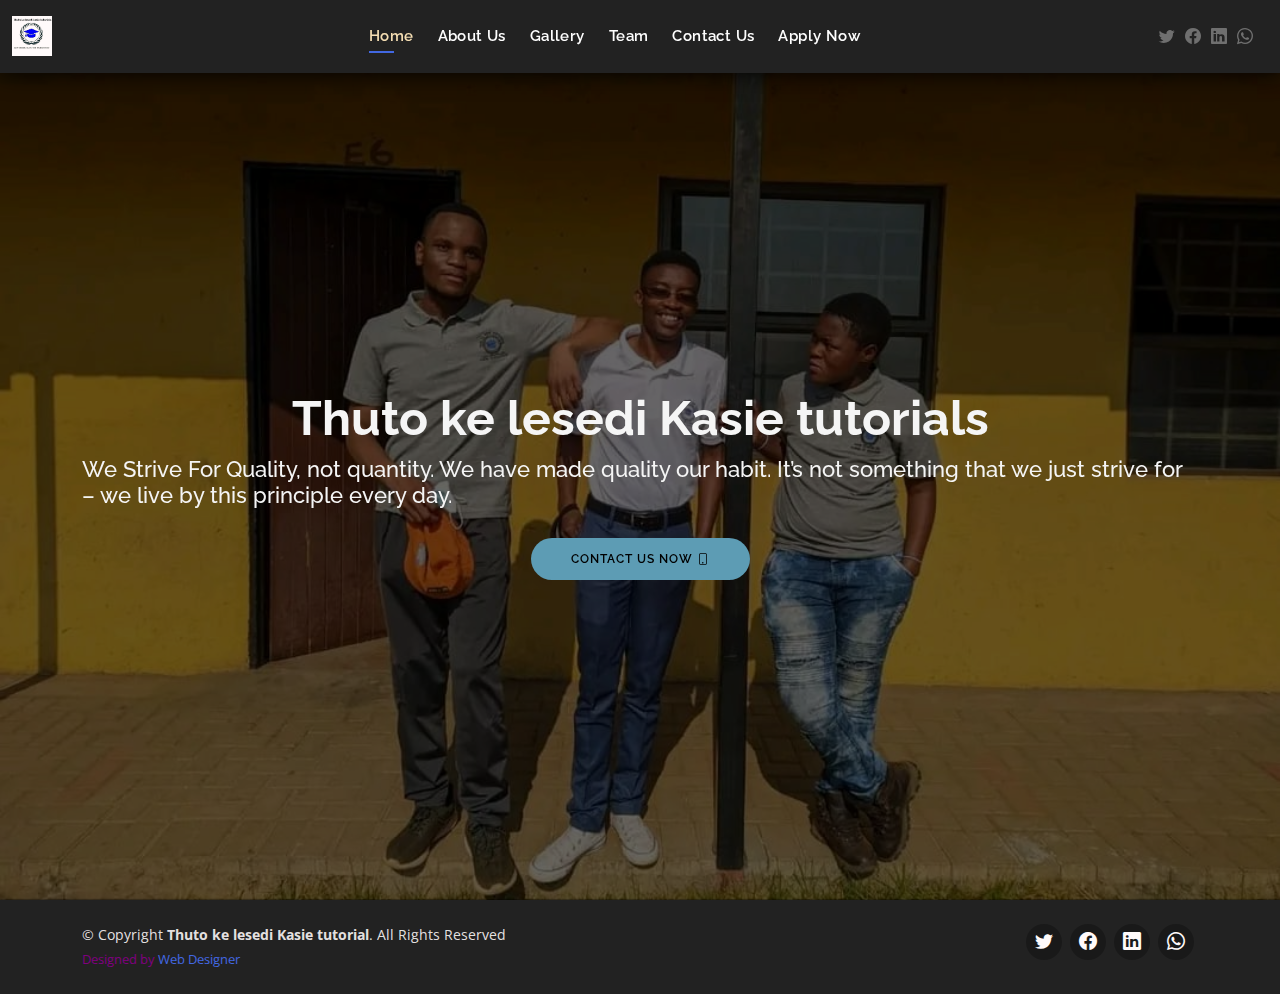
<file: index.html>
<!DOCTYPE html>
<html lang="en">

<head>
  <meta charset="utf-8">
  <meta content="width=device-width, initial-scale=1.0" name="viewport">

  <title>Thuto ke lesedi Kasie tutorials</title>
  <meta content="" name="description">
  <meta content="" name="keywords">

  <!-- Favicons -->
  <link href="assets/image/logo.png" rel="icon">
  <link href="assets/image/logo.png" rel="apple-touch-icon">

  <!-- Google Fonts -->
  <link href="https://fonts.googleapis.com/css?family=Open+Sans:300,300i,400,400i,600,600i,700,700i|Raleway:300,300i,400,400i,500,500i,600,600i,700,700i|Poppins:300,300i,400,400i,500,500i,600,600i,700,700i" rel="stylesheet">

  <!-- Vendor CSS Files -->
  <link rel="stylesheet" href="https://cdn.jsdelivr.net/npm/bootstrap-icons@1.5.0/font/bootstrap-icons.css">
  <link href="assets/vendor/aos/aos.css" rel="stylesheet">
  <link href="assets/vendor/bootstrap/css/bootstrap.min.css" rel="stylesheet">
  <link href="assets/vendor/bootstrap-icons/bootstrap-icons.css" rel="stylesheet">
  <link href="assets/vendor/boxicons/css/boxicons.min.css" rel="stylesheet">
  <link href="assets/vendor/glightbox/css/glightbox.min.css" rel="stylesheet">
  <link href="assets/vendor/swiper/swiper-bundle.min.css" rel="stylesheet">

  <!-- Template Main CSS File -->
  <link href="assets/css/style.css" rel="stylesheet">
</head>

<body>

  <!-- ======= Header ======= -->
  <header id="header" class="fixed-top">
    <div class="container-fluid d-flex justify-content-between align-items-center">

      <h1 class="logo me-auto me-lg-0"><a href="index.html">
      <a href="index.html" class="logo"><img src="assets/image/output-onlinepngtools.png" alt="" class="img-fluid"></a></h1>

      <nav id="navbar" class="navbar order-last order-lg-0">
        <ul>
          <li><a class="active" href="index.html">Home</a></li>
          <li><a href="about.html">About Us</a></li>
          <li><a href="gallery.html">Gallery</a></li>
          <li><a href="team.html">Team</a></li>
          <li><a href="contact.html">Contact Us</a></li>
          <li><a href="404.html">Apply Now</a></li>
        </ul>
        <i class="bi bi-list mobile-nav-toggle"></i>
      </nav><!-- .navbar -->

      <div class="header-social-links">
        <a href="#" class="twitter"><i class="bi-twitter"></i></a>
        <a href="#" class="facebook"><i class="bi-facebook"></i></a>
        <a href="#" class="linkedin"><i class="bi-linkedin" ></i></a>
        <a href="#" class="whatsapp"><i class="bi-whatsapp"></i></a>
      </div>

    </div>

  </header><!-- End Header -->

  <!-- ======= Hero Section ======= -->
  <section id="hero" class="d-flex align-items-center">
    <div class="container d-flex flex-column align-items-center" data-aos="zoom-in" data-aos-delay="100">
      <h1 data-aos="fade-up">Thuto ke lesedi Kasie tutorials</h1>
      <h2>We Strive For Quality, not quantity.
        <span>We have made quality our habit. It’s not something that we just strive for – we live by this principle every day.</span>
      </h2>
      <a href="contact.html" class="btn-about">
        <span>Contact Us Now</span>
        <i class="bi bi-phone"></i>
      </a>
    </div>
  </section><!-- End Hero -->

  <!-- ======= Footer ======= -->
  <footer id="footer">
    <div class="container d-md-flex py-4">
      <div class="me-md-auto text-center text-md-start">
        <div class="copyright">
          &copy; Copyright <strong><span>Thuto ke lesedi Kasie tutorial</span></strong>. All Rights Reserved
        </div>
        <div class="credits">
          Designed by <a href="https://github.com/Simon339/">Web Designer</a>
        </div>
      </div>
        <div class="social-links text-center text-md-right pt-3 pt-md-0">
          <a href="#" class="twitter"><i class="bi-twitter"></i></a>
          <a href="#" class="facebook"><i class="bi-facebook"></i></a>
          <a href="#" class="linkedin"><i class="bi-linkedin" ></i></a>
          <a href="#" class="whatsapp"><i class="bi-whatsapp"></i></a>
        </div>
      </div>
      </div>
    </div>
  </footer><!-- End  Footer -->
  
  <div id="preloader"></div>

  <a href="#" class="back-to-top d-flex align-items-center justify-content-center"><i class="bi bi-arrow-up-short"></i></a>

  <!-- Vendor JS Files -->
  <script src="assets/vendor/purecounter/purecounter_vanilla.js"></script>
  <script src="assets/vendor/aos/aos.js"></script>
  <script src="assets/vendor/bootstrap/js/bootstrap.bundle.min.js"></script>
  <script src="assets/vendor/glightbox/js/glightbox.min.js"></script>
  <script src="assets/vendor/isotope-layout/isotope.pkgd.min.js"></script>
  <script src="assets/vendor/swiper/swiper-bundle.min.js"></script>
  <script src="assets/vendor/waypoints/noframework.waypoints.js"></script>
  <script src="assets/vendor/php-email-form/validate.js"></script>

  <!-- Template Main JS File -->
  <script src="assets/js/main.js"></script>

</body>

</html>
</file>
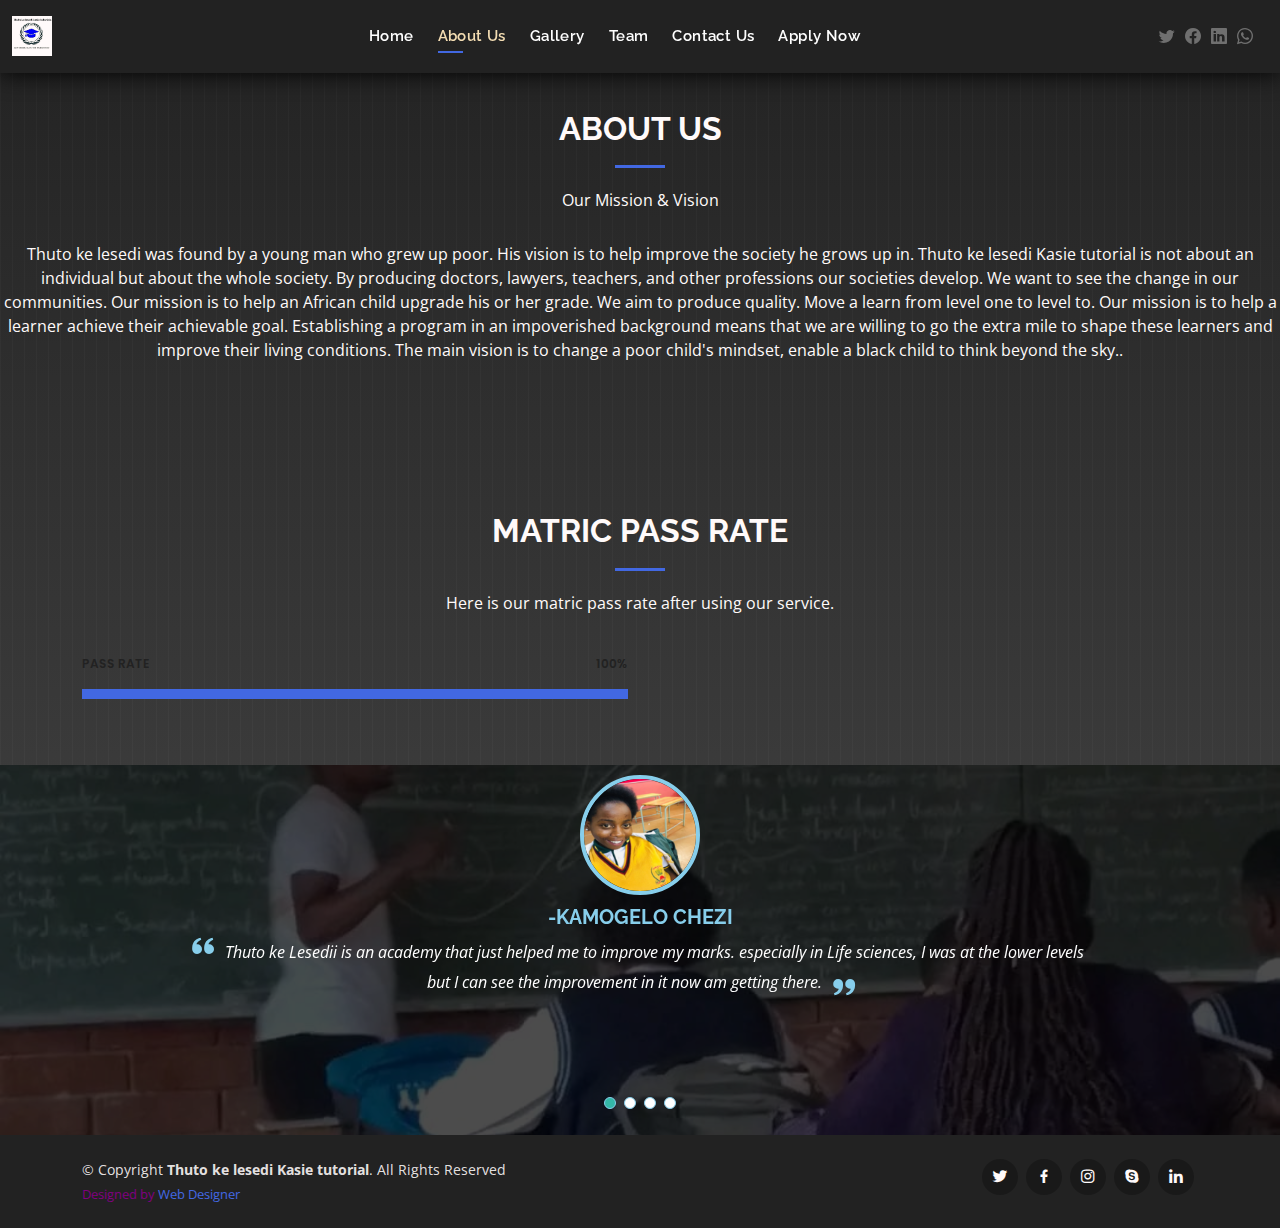
<file: about.html>
<!DOCTYPE html>
<html lang="en">

<head>
  <meta charset="utf-8">
  <meta content="width=device-width, initial-scale=1.0" name="viewport">

  <title>Thuto ke lesedi Kasie tutorial</title>
  <meta content="" name="description">
  <meta content="" name="keywords">

  <!-- Favicons -->
  <link href="assets/image/logo.png" rel="icon">
  <link href="assets/image/logo.png" rel="apple-touch-icon">

  <!-- Google Fonts -->
  <link href="https://fonts.googleapis.com/css?family=Open+Sans:300,300i,400,400i,600,600i,700,700i|Raleway:300,300i,400,400i,500,500i,600,600i,700,700i|Poppins:300,300i,400,400i,500,500i,600,600i,700,700i" rel="stylesheet">

  <!-- Vendor CSS Files -->
  <link href="assets/vendor/aos/aos.css" rel="stylesheet">
  <link href="assets/vendor/bootstrap/css/bootstrap.min.css" rel="stylesheet">
  <link href="assets/vendor/bootstrap-icons/bootstrap-icons.css" rel="stylesheet">
  <link href="assets/vendor/boxicons/css/boxicons.min.css" rel="stylesheet">
  <link href="assets/vendor/glightbox/css/glightbox.min.css" rel="stylesheet">
  <link href="assets/vendor/swiper/swiper-bundle.min.css" rel="stylesheet">

  <!-- Template Main CSS File -->
  <link href="assets/css/style.css" rel="stylesheet">

<body>

  <!-- ======= Header ======= -->
  <header id="header" class="fixed-top">
    <div class="container-fluid d-flex justify-content-between align-items-center">
      <h1 class="logo me-auto me-lg-0"><a href="index.html">
      <a href="index.html" class="logo"><img src="assets/image/output-onlinepngtools.png" alt="" class="img-fluid"></a></h1>
      <nav id="navbar" class="navbar order-last order-lg-0">
        <ul>
          <li><a  href="index.html">Home</a></li>
          <li><a class="active" href="about.html">About Us</a></li>
          <li><a href="gallery.html">Gallery</a></li>
          <li><a href="team.html">Team</a></li>
          <li><a href="contact.html">Contact Us</a></li>
          <li><a href="404.html">Apply Now</a></li>
        </ul>
        <i class="bi bi-list mobile-nav-toggle"></i>
      </nav><!-- .navbar -->

      <div class="header-social-links">
        <a href="#" class="twitter"><i class="bi-twitter"></i></a>
          <a href="#" class="facebook"><i class="bi-facebook"></i></a>
          <a href="#" class="linkedin"><i class="bi-linkedin" ></i></a>
          <a href="#" class="whatsapp"><i class="bi-whatsapp"></i></a>
      </div>
    </div>

  </header><!-- End Header -->

  <main id="main">

    <!-- ======= About Section ======= -->
    <section id="about" class="about">
      <div class="container" data-aos="fade-up">
        <div class="section-title">
          <h2>About us</h2>
          <p>Our Mission &amp; Vision</p>
        </div>
      </div>
        <div class="section-title">
          <p>Thuto ke lesedi was found by a young man who grew up poor. His vision is to help improve the society he grows up in. Thuto ke lesedi Kasie tutorial is not about an individual but about the whole society. By producing doctors, lawyers, teachers, and other professions our societies develop. We want to see the change in our communities.

            Our mission is to help an African child upgrade his or her grade. We aim to produce quality. Move a learn from level one to level to. Our mission is to help a learner achieve their achievable goal.
            
            Establishing a program in an impoverished background means that we are willing to go the extra mile to shape these learners and improve their living conditions. The main vision is to change a poor child's mindset, enable a black child to think beyond the sky..
          </p>
        </div>
    </section>
    <!-- ======= Skills Section ======= -->
    <section id="skills" class="skills">
      <div class="container">

        <div class="section-title">
          <h2>Matric Pass Rate</h2>
          <p>Here is our matric pass rate after using our service.</p>
        </div>
        <div class="row skills-content">

          <div class="col-lg-6">

            <div class="progress">
              <span class="skill">Pass Rate<i class="val">100%</i></span>
              <div class="progress-bar-wrap">
                <div class="progress-bar" role="progressbar" aria-valuenow="100" aria-valuemin="0" aria-valuemax="100"></div>
              </div>
            </div>
          </div>
        </div>
      </div>
    </section>
    <!-- ======= Testimonials Section ======= -->
    <section id="testimonials" class="testimonials">
      <div class="container" data-aos="zoom-in">
      
        <div class="testimonials-slider swiper" data-aos="fade-up" data-aos-delay="100">
          <div class="swiper-wrapper">

            <div class="swiper-slide">
              <div class="testimonial-item">
                <img src="assets/image/testimonials/KAMOGELO CHEZI.png" class="testimonial-img" alt="">
                <h3>-KAMOGELO CHEZI</h3>
                <p>
                  <i class="bx bxs-quote-alt-left quote-icon-left"></i>
                  Thuto ke Lesedii is an academy that just helped me to improve my marks. especially in Life sciences, I was at the lower levels but I can see the improvement in it now am getting there.
                  <i class="bx bxs-quote-alt-right quote-icon-right"></i>
                </p>
              </div>
            </div><!-- End testimonial item -->

            <div class="swiper-slide">
              <div class="testimonial-item">
                <img src="assets/image/testimonials/KANANELO TSOTETSI.png" class="testimonial-img" alt="">
                <h3>-KANANELO TSOTETSI</h3>
                <p>
                  <i class="bx bxs-quote-alt-left quote-icon-left"></i>
                  Hey sir it Kananelo this program has helped me a lot especially life science cause I didn't understand it with pelo ya hae but I did understand when you teach me to understand I'm grateful for you that you made me understand life science and geography and its helped me a lot about genetics I know I understand it thank you, sir, for teaching us to understand and sir I wish ko ka qubeka ka dintho tse ntle tse o re rutang tsona ebile sir a sange wa re fela pelo yes sl❤️❤️.
                  <i class="bx bxs-quote-alt-right quote-icon-right"></i>
                </p>
              </div>
            </div><!-- End testimonial item -->

            <div class="swiper-slide">
              <div class="testimonial-item">
                <img src="assets/image/testimonials/NANDI ZULU.png" class="testimonial-img" alt="">
                <h3>-NANDI ZULU</h3>
                <p>
                  <i class="bx bxs-quote-alt-left quote-icon-left"></i>
                  Well I'm still new at the school neh but it has helped me to understand my work better than before and I'm now free to speak to people as I said I'm scared to meet new people but once I get settled to the place I'm free to express my self but at Thuto ke lesedi I adjusted quickly and I found everyone quite friendly that made me feel like comfortable and it's like my second home because, to be honest, I don't like the place I'm staying in to so attending there was one of the positive things that happen this year so thank you Thapelo and everyone else ❤️❤️❤️❤️ its like you said Matlamela ke star❤️.
                  <i class="bx bxs-quote-alt-right quote-icon-right"></i>
                </p>
              </div>
            </div><!-- End testimonial item -->

            <div class="swiper-slide">
              <div class="testimonial-item">
                <img src="assets/image/testimonials/REFILWE MATLOU.png" class="testimonial-img" alt="">
                <h3>-REFILWE MATLOU</h3>
                <p>
                  <i class="bx bxs-quote-alt-left quote-icon-left"></i>
                  I was so happy today when I got my physics results the control test 🤞🙈It was a mix of physics and chemistry I got 70/100 ke fetile le bana babang ba phasanga haholo ko classeng ba attender kutlwanong 🤞I was so happy sir 🤞☺️it's all because of you and my work thank you again but more to come tsee esale dinyane even on accounting ya control test 70/100.
                  <i class="bx bxs-quote-alt-right quote-icon-right"></i>
                </p>
              </div>
            </div><!-- End testimonial item -->
          </div>
          <div class="swiper-pagination"></div>
        </div>

      </div>
    </section><!-- End Testimonials Section -->
  </main><!-- End #main -->

  <!-- ======= Footer ======= -->
  <footer id="footer">
    <div class="container d-md-flex py-4">
      <div class="me-md-auto text-center text-md-start">
        <div class="copyright">
          &copy; Copyright <strong><span>Thuto ke lesedi Kasie tutorial</span></strong>. All Rights Reserved
        </div>
        <div class="credits">
          Designed by <a href="https://github.com/Simon339/">Web Designer</a>
        </div>
      </div>
        <div class="social-links text-center text-md-right pt-3 pt-md-0">
          <a href="#" class="twitter"><i class="bx bxl-twitter"></i></a>
          <a href="#" class="facebook"><i class="bx bxl-facebook"></i></a>
          <a href="#" class="instagram"><i class="bx bxl-instagram"></i></a>
          <a href="#" class="google-plus"><i class="bx bxl-skype"></i></a>
          <a href="#" class="linkedin"><i class="bx bxl-linkedin"></i></a>
        </div>
      </div>
      </div>
    </div>
  </footer><!-- End  Footer -->

  <div id="preloader"></div>
  <a href="#" class="back-to-top d-flex align-items-center justify-content-center"><i class="bi bi-arrow-up-short"></i></a>

  <!-- Vendor JS Files -->
  <script src="assets/vendor/purecounter/purecounter_vanilla.js"></script>
  <script src="assets/vendor/aos/aos.js"></script>
  <script src="assets/vendor/bootstrap/js/bootstrap.bundle.min.js"></script>
  <script src="assets/vendor/glightbox/js/glightbox.min.js"></script>
  <script src="assets/vendor/isotope-layout/isotope.pkgd.min.js"></script>
  <script src="assets/vendor/swiper/swiper-bundle.min.js"></script>
  <script src="assets/vendor/waypoints/noframework.waypoints.js"></script>
  <script src="assets/vendor/php-email-form/validate.js"></script>

  <!-- Template Main JS File -->
  <script src="assets/js/main.js"></script>

</body>

</html>
</file>
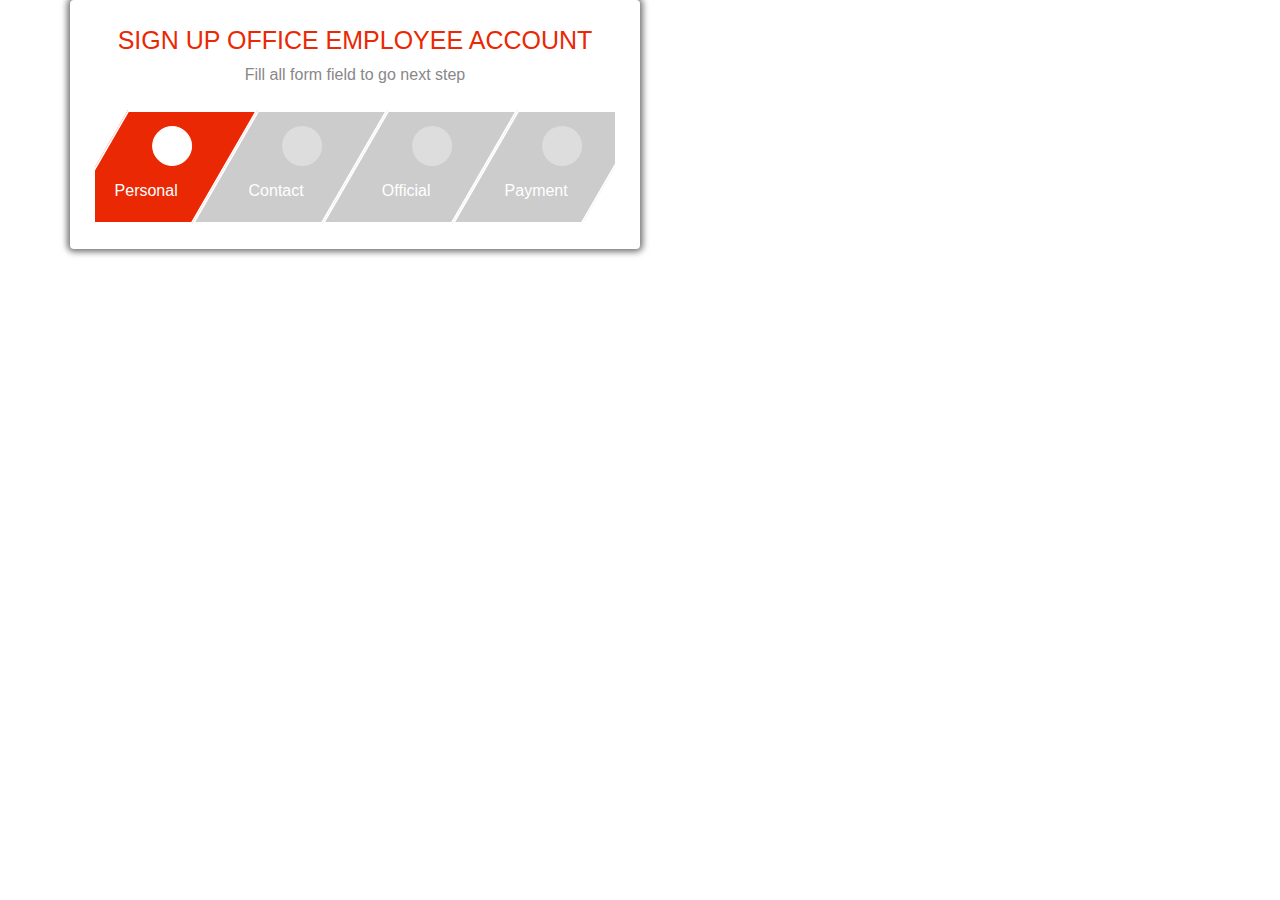
<file: applyform.html>
<!DOCTYPE html>
<html lang="en">

<head>
  <meta charset="utf-8">
  <meta content="width=device-width, initial-scale=1.0" name="viewport">

  <title>Thuto ke lesedi Kasie tutorial</title>
  <meta content="" name="description">
  <meta content="" name="keywords">

  <!-- Favicons -->
  <link href="assets/img/favicon.png" rel="icon">
  <link href="assets/img/apple-touch-icon.png" rel="apple-touch-icon">

  <!-- Google Fonts -->
  <link href="https://fonts.googleapis.com/css?family=Open+Sans:300,300i,400,400i,600,600i,700,700i|Raleway:300,300i,400,400i,500,500i,600,600i,700,700i|Poppins:300,300i,400,400i,500,500i,600,600i,700,700i" rel="stylesheet">

  <!-- Vendor CSS Files -->
  <link href="assets/vendor/aos/aos.css" rel="stylesheet">
  <link href="assets/vendor/bootstrap/css/bootstrap.min.css" rel="stylesheet">
  <link href="assets/vendor/bootstrap-icons/bootstrap-icons.css" rel="stylesheet">
  <link href="assets/vendor/boxicons/css/boxicons.min.css" rel="stylesheet">
  <link href="assets/vendor/glightbox/css/glightbox.min.css" rel="stylesheet">
  <link href="assets/vendor/swiper/swiper-bundle.min.css" rel="stylesheet">

  <!-- Template Main CSS File -->
  <link href="assets/css/apply.css" rel="stylesheet">


</head>


<body>
    <section class="form-box" >
        <div class="container">
            
            <div class="row">
                <div class="col-sm-10 col-sm-offset-1 col-md-8 col-md-offset-2 col-lg-6 col-lg-offset-3 form-wizard">
                
                    <!-- Form Wizard -->
                    <form role="form" action="" method="post">

                        <h3>Sign Up Office Employee Account</h3>
                        <p>Fill all form field to go next step</p>
                        
                        <!-- Form progress -->
                        <div class="form-wizard-steps form-wizard-tolal-steps-4">
                            <div class="form-wizard-progress">
                                <div class="form-wizard-progress-line" data-now-value="12.25" data-number-of-steps="4" style="width: 12.25%;"></div>
                            </div>
                            <!-- Step 1 -->
                            <div class="form-wizard-step active">
                                <div class="form-wizard-step-icon"><i class="fa fa-user" aria-hidden="true"></i></div>
                                <p>Personal</p>
                            </div>
                            <!-- Step 1 -->
                            
                            <!-- Step 2 -->
                            <div class="form-wizard-step">
                                <div class="form-wizard-step-icon"><i class="fa fa-location-arrow" aria-hidden="true"></i></div>
                                <p>Contact</p>
                            </div>
                            <!-- Step 2 -->
                            
                            <!-- Step 3 -->
                            <div class="form-wizard-step">
                                <div class="form-wizard-step-icon"><i class="fa fa-briefcase" aria-hidden="true"></i></div>
                                <p>Official</p>
                            </div>
                            <!-- Step 3 -->
                            
                            <!-- Step 4 -->
                            <div class="form-wizard-step">
                                <div class="form-wizard-step-icon"><i class="fa fa-money" aria-hidden="true"></i></div>
                                <p>Payment</p>
                            </div>
                            <!-- Step 4 -->
                        </div>
                        <!-- Form progress -->
                        
                        
                        <!-- Form Step 1 -->
                        <fieldset>

                            <h4>Personal Information: <span>Step 1 - 4</span></h4>
                            <div class="form-group">
                                <label>First Name: <span>*</span></label>
                                <input type="text" name="First Name" placeholder="First Name" class="form-control required">
                            </div>
                            <div class="form-group">
                                <label>Last Name: <span>*</span></label>
                                <input type="text" name="Last Name" placeholder="Last Name" class="form-control required">
                            </div>
                            <div class="form-group">
                                <label>Gender : </label>
                                <label class="radio-inline">
                                  <input type="radio" name="Gender" value="option1" checked="checked"> Male
                                </label>
                                <label class="radio-inline">
                                  <input type="radio" name="Gender" value="option2"> Female
                                </label>
                            </div>
                            <div class="container-fluid">
                            <div class="row form-inline">
                            <div class="form-group col-md-3 col-xs-3">
                                <label>Date Of Birth: </label>
                            </div>
                            <div class="form-group col-md-3 col-xs-3">
                                <label>Date: </label>
                                <select class="form-control">
                                  <option>01</option>
                                  <option>02</option>
                                  <option>03</option>
                                  <option>04</option>
                                  <option>05</option>
                                </select>
                            </div>
                            <div class="form-group col-md-3 col-xs-3">
                                <label>Month: </label>
                                <select class="form-control">
                                  <option>Jan</option>
                                  <option>Feb</option>
                                  <option>Mar</option>
                                  <option>Apr</option>
                                  <option>May</option>
                                </select>
                            </div>
                            <div class="form-group col-md-3 col-xs-3">
                                <label>Year: </label>
                                <select class="form-control">
                                  <option>2017</option>
                                  <option>2018</option>
                                  <option>2019</option>
                                  <option>2020</option>
                                  <option>2021</option>
                                </select>
                            </div>
                            </div>
                            </div>
                            <div class="form-group">
                                <label>Maratial Status: </label>
                                <select class="form-control">
                                    <option value="">Select Status ...</option>
                                    <option value="Married">Married</option>
                                    <option value="Divorced">Divorced</option>
                                    <option value="Un-Married">Un-Married</option>
                                    <option value="Widowed">Widowed</option>
                                </select>
                            </div>
                            <div class="form-group">
                                <label>User Name: <span>*</span></label>
                                <input type="text" name="Username" placeholder="User Name" class="form-control required">
                            </div>
                            <div class="form-group">
                                <label>Password: <span>*</span></label>
                                <input type="password" name="Password" placeholder="User Password" class="form-control required">
                            </div>
                            <div class="form-wizard-buttons">
                                <button type="button" class="btn btn-next">Next</button>
                            </div>
                        </fieldset>
                        <!-- Form Step 1 -->

                        <!-- Form Step 2 -->
                        <fieldset>

                            <h4>Contact Information : <span>Step 2 - 4</span></h4>
                            <div class="form-group">
                                <label>Email: <span>*</span></label>
                                <input type="email" name="Email" placeholder="Email" class="form-control required">
                            </div>
                            <div class="form-group">
                                <label>Phone: <span>*</span></label>
                                <input type="text" name="Phone" placeholder="Phone" class="form-control required">
                            </div>
                            <div class="form-group">
                                <label>Address: <span>*</span></label>
                                <input type="text" name="Address" placeholder="Address" class="form-control required">
                            </div>
                            <div class="form-group">
                                <label>Zip Code: <span>*</span></label>
                                <input type="text" name="Zip Code" placeholder="Zip Code" class="form-control required">
                            </div>
                            <div class="form-group">
                                <label>City: <span>*</span></label>
                                <input type="text" name="City" placeholder="City" class="form-control required">
                            </div>
                            <div class="form-group">
                                <label>State: <span>*</span></label>
                                <input type="text" name="State" placeholder="State" class="form-control required">
                            </div>
                            <div class="form-group">
                                <label>Country: </label>
                                <select class="form-control">
                                  <option>Australia</option>
                                  <option>America</option>
                                  <option>Bangladesh</option>
                                  <option>Canada</option>
                                  <option>England</option>
                                </select>
                            </div>
                            
                            <div class="form-wizard-buttons">
                                <button type="button" class="btn btn-previous">Previous</button>
                                <button type="button" class="btn btn-next">Next</button>
                            </div>
                        </fieldset>
                        <!-- Form Step 2 -->

                        <!-- Form Step 3 -->
                        <fieldset>

                            <h4>Official Information: <span>Step 3 - 4</span></h4>
                            <div class="form-group">
                                <label>Employee ID: <span>*</span></label>
                                <input type="text" name="Employee ID" placeholder="Employee ID" class="form-control required">
                            </div>
                            <div class="form-group">
                                <label>Designation: <span>*</span></label>
                                <input type="text" name="Designation" placeholder="Designation" class="form-control required">
                            </div>
                            <div class="form-group">
                                <label>Department: <span>*</span></label>
                                <input type="text" name="Department" placeholder="Department" class="form-control required">
                            </div>
                            <div class="form-group">
                                <label>Working Hours: <span>*</span></label>
                                <input type="text" name="Working Hours" placeholder="Working Hours" class="form-control required">
                            </div>
                            <div class="container-fluid">
                            <div class="row form-inline">
                            <div class="form-group col-md-3 col-xs-3">
                                <label>Joining Date: </label>
                            </div>
                            <div class="form-group col-md-3 col-xs-3">
                                <label>Day: </label>
                                <select class="form-control">
                                  <option>01</option>
                                  <option>02</option>
                                  <option>03</option>
                                  <option>04</option>
                                  <option>05</option>
                                </select>
                            </div>
                            <div class="form-group col-md-3 col-xs-3">
                                <label>Month: </label>
                                <select class="form-control">
                                  <option>Jan</option>
                                  <option>Feb</option>
                                  <option>Mar</option>
                                  <option>Apr</option>
                                  <option>May</option>
                                </select>
                            </div>
                            <div class="form-group col-md-3 col-xs-3">
                                <label>Year: </label>
                                <select class="form-control">
                                  <option>2017</option>
                                  <option>2018</option>
                                  <option>2019</option>
                                  <option>2020</option>
                                  <option>2021</option>
                                </select>
                            </div>
                            </div>
                            </div>
                            <br/>
                            <div class="form-wizard-buttons">
                                <button type="button" class="btn btn-previous">Previous</button>
                                <button type="button" class="btn btn-next">Next</button>
                            </div>
                        </fieldset>
                        <!-- Form Step 3 -->
                        
                        <!-- Form Step 4 -->
                        <fieldset>

                            <h4>Payment Information: <span>Step 4 - 4</span></h4>
                            <div style="clear:both;"></div>
                            <div class="form-group">
                                <label>Bank Name: <span>*</span></label>
                                <input type="text" name="Bank Name" placeholder="Bank Name" class="form-control required">
                            </div>
                            <div class="form-group">
                                <label>Payment Type : </label>
                                <label class="radio-inline">
                                  <input type="radio" name="Payment" value="option1" checked="checked"> Master Card
                                </label>
                                <label class="radio-inline">
                                  <input type="radio" name="Payment" value="option2"> Visa Card
                                </label>
                            </div>
                            <div class="form-group">
                                <label>Holder Name: <span>*</span></label>
                                <input type="text" name="Holder Name" placeholder="Holder Name" class="form-control required">
                            </div>
                            <div class="container-fluid">
                            <div class="row form-inline">
                            <div class="form-group col-md-6 col-xs-6">
                                <label>Card Number: <span>*</span></label>
                                <input type="text" name="Card Number" placeholder="Card Number" class="form-control required">
                            </div>
                            <div class="form-group col-md-6 col-xs-6">
                                <label>CVC: <span>*</span></label>
                                <input type="text" name="CVC" placeholder="CVC" class="form-control required">
                            </div>
                            </div>
                            </div>
                            <br/>
                            <div class="container-fluid">
                            <div class="row form-inline">
                            <div class="form-group col-md-3 col-xs-3">
                                <label>Expiry Date: </label>
                            </div>
                            <div class="form-group col-md-3 col-xs-3">
                                <label>Month: </label>
                                <select class="form-control">
                                  <option>Jan</option>
                                  <option>Feb</option>
                                  <option>Mar</option>
                                  <option>Apr</option>
                                  <option>May</option>
                                </select>
                            </div>
                            <div class="form-group col-md-3 col-xs-3">
                                <label>Year: </label>
                                <select class="form-control">
                                  <option>2017</option>
                                  <option>2018</option>
                                  <option>2019</option>
                                  <option>2020</option>
                                  <option>2021</option>
                                </select>
                            </div>
                            </div>
                            </div>
                            <br/>
                            <div class="form-wizard-buttons">
                                <button type="button" class="btn btn-previous">Previous</button>
                                <button type="submit" class="btn btn-submit">Submit</button>
                            </div>
                        </fieldset>
                        <!-- Form Step 4 -->
                    
                    </form>
                    <!-- Form Wizard -->
                </div>
            </div>
                
        </div>
    </section>
    

  

  <div id="preloader"></div>
  <a href="#" class="back-to-top d-flex align-items-center justify-content-center"><i class="bi bi-arrow-up-short"></i></a>

  <!-- Vendor JS Files -->
  <script src="assets/vendor/purecounter/purecounter_vanilla.js"></script>
  <script src="assets/vendor/aos/aos.js"></script>
  <script src="assets/vendor/bootstrap/js/bootstrap.bundle.min.js"></script>
  <script src="assets/vendor/glightbox/js/glightbox.min.js"></script>
  <script src="assets/vendor/isotope-layout/isotope.pkgd.min.js"></script>
  <script src="assets/vendor/swiper/swiper-bundle.min.js"></script>
  <script src="assets/vendor/waypoints/noframework.waypoints.js"></script>
  <script src="assets/vendor/php-email-form/validate.js"></script>

  <!-- Template Main JS File -->
  <script src="assets/js/main.js"></script>

</body>

</html>
</file>
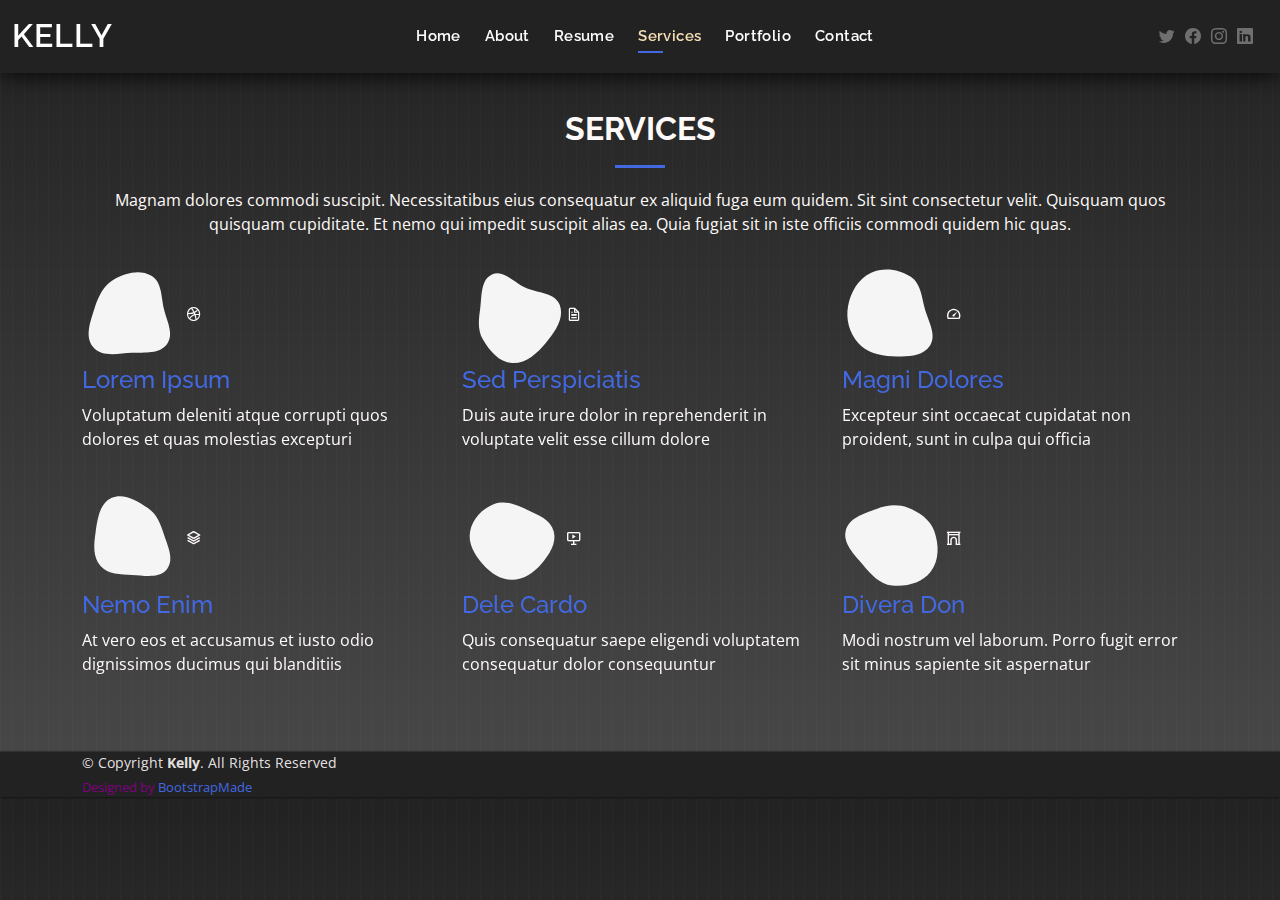
<file: services.html>
<!DOCTYPE html>
<html lang="en">

<head>
  <meta charset="utf-8">
  <meta content="width=device-width, initial-scale=1.0" name="viewport">

  <title>Services - Kelly Bootstrap Template</title>
  <meta content="" name="description">
  <meta content="" name="keywords">

  <!-- Favicons -->
  <link href="assets/img/favicon.png" rel="icon">
  <link href="assets/img/apple-touch-icon.png" rel="apple-touch-icon">

  <!-- Google Fonts -->
  <link href="https://fonts.googleapis.com/css?family=Open+Sans:300,300i,400,400i,600,600i,700,700i|Raleway:300,300i,400,400i,500,500i,600,600i,700,700i|Poppins:300,300i,400,400i,500,500i,600,600i,700,700i" rel="stylesheet">

  <!-- Vendor CSS Files -->
  <link href="assets/vendor/aos/aos.css" rel="stylesheet">
  <link href="assets/vendor/bootstrap/css/bootstrap.min.css" rel="stylesheet">
  <link href="assets/vendor/bootstrap-icons/bootstrap-icons.css" rel="stylesheet">
  <link href="assets/vendor/boxicons/css/boxicons.min.css" rel="stylesheet">
  <link href="assets/vendor/glightbox/css/glightbox.min.css" rel="stylesheet">
  <link href="assets/vendor/swiper/swiper-bundle.min.css" rel="stylesheet">

  <!-- Template Main CSS File -->
  <link href="assets/css/style.css" rel="stylesheet">

 
</head>

<body>

  <!-- ======= Header ======= -->
  <header id="header" class="fixed-top">
    <div class="container-fluid d-flex justify-content-between align-items-center">

      <h1 class="logo me-auto me-lg-0"><a href="index.html">Kelly</a></h1>
      <!-- Uncomment below if you prefer to use an image logo -->
      <!-- <a href="index.html" class="logo"><img src="assets/img/logo.png" alt="" class="img-fluid"></a>-->

      <nav id="navbar" class="navbar order-last order-lg-0">
        <ul>
          <li><a href="index.html">Home</a></li>
          <li><a href="about.html">About</a></li>
          <li><a href="resume.html">Resume</a></li>
          <li><a class="active" href="services.html">Services</a></li>
          <li><a href="portfolio.html">Portfolio</a></li>
          <li><a href="contact.html">Contact</a></li>
        </ul>
        <i class="bi bi-list mobile-nav-toggle"></i>
      </nav><!-- .navbar -->

      <div class="header-social-links">
        <a href="#" class="twitter"><i class="bi bi-twitter"></i></a>
        <a href="#" class="facebook"><i class="bi bi-facebook"></i></a>
        <a href="#" class="instagram"><i class="bi bi-instagram"></i></a>
        <a href="#" class="linkedin"><i class="bi bi-linkedin"></i></i></a>
      </div>

    </div>

  </header><!-- End Header -->

  <main id="main">

    <!-- ======= Services Section ======= -->
    <section id="services" class="services">
      <div class="container" data-aos="fade-up">

        <div class="section-title">
          <h2>Services</h2>
          <p>Magnam dolores commodi suscipit. Necessitatibus eius consequatur ex aliquid fuga eum quidem. Sit sint consectetur velit. Quisquam quos quisquam cupiditate. Et nemo qui impedit suscipit alias ea. Quia fugiat sit in iste officiis commodi quidem hic quas.</p>
        </div>

        <div class="row">
          <div class="col-lg-4 col-md-6 d-flex align-items-stretch" data-aos="zoom-in" data-aos-delay="100">
            <div class="icon-box iconbox-blue">
              <div class="icon">
                <svg width="100" height="100" viewBox="0 0 600 600" xmlns="http://www.w3.org/2000/svg">
                  <path stroke="none" stroke-width="0" fill="#f5f5f5" d="M300,521.0016835830174C376.1290562159157,517.8887921683347,466.0731472004068,529.7835943286574,510.70327084640275,468.03025145048787C554.3714126377745,407.6079735673963,508.03601936045806,328.9844924480964,491.2728898941984,256.3432110539036C474.5976632858925,184.082847569629,479.9380746630129,96.60480741107993,416.23090153303,58.64404602377083C348.86323505073057,18.502131276798302,261.93793281208167,40.57373210992963,193.5410806939664,78.93577620505333C130.42746243093433,114.334589627462,98.30271207620316,179.96522072025542,76.75703585869454,249.04625023123273C51.97151888228291,328.5150500222984,13.704378332031375,421.85034740162234,66.52175969318436,486.19268352777647C119.04800174914682,550.1803526380478,217.28368757567262,524.383925680826,300,521.0016835830174"></path>
                </svg>
                <i class="bx bxl-dribbble"></i>
              </div>
              <h4><a href="">Lorem Ipsum</a></h4>
              <p>Voluptatum deleniti atque corrupti quos dolores et quas molestias excepturi</p>
            </div>
          </div>

          <div class="col-lg-4 col-md-6 d-flex align-items-stretch mt-4 mt-md-0" data-aos="zoom-in" data-aos-delay="200">
            <div class="icon-box iconbox-orange ">
              <div class="icon">
                <svg width="100" height="100" viewBox="0 0 600 600" xmlns="http://www.w3.org/2000/svg">
                  <path stroke="none" stroke-width="0" fill="#f5f5f5" d="M300,582.0697525312426C382.5290701553225,586.8405444964366,449.9789794690241,525.3245884688669,502.5850820975895,461.55621195738473C556.606425686781,396.0723002908107,615.8543463187945,314.28637112970534,586.6730223649479,234.56875336149918C558.9533121215079,158.8439757836574,454.9685369536778,164.00468322053177,381.49747125262974,130.76875717737553C312.15926192815925,99.40240125094834,248.97055460311594,18.661163978235184,179.8680185752513,50.54337015887873C110.5421016452524,82.52863877960104,119.82277516462835,180.83849132639028,109.12597500060166,256.43424936330496C100.08760227029461,320.3096726198365,92.17705696193138,384.0621239912766,124.79988738764834,439.7174275375508C164.83382741302287,508.01625554203684,220.96474134820875,577.5009287672846,300,582.0697525312426"></path>
                </svg>
                <i class="bx bx-file"></i>
              </div>
              <h4><a href="">Sed Perspiciatis</a></h4>
              <p>Duis aute irure dolor in reprehenderit in voluptate velit esse cillum dolore</p>
            </div>
          </div>

          <div class="col-lg-4 col-md-6 d-flex align-items-stretch mt-4 mt-lg-0" data-aos="zoom-in" data-aos-delay="300">
            <div class="icon-box iconbox-pink">
              <div class="icon">
                <svg width="100" height="100" viewBox="0 0 600 600" xmlns="http://www.w3.org/2000/svg">
                  <path stroke="none" stroke-width="0" fill="#f5f5f5" d="M300,541.5067337569781C382.14930387511276,545.0595476570109,479.8736841581634,548.3450877840088,526.4010558755058,480.5488172755941C571.5218469581645,414.80211281144784,517.5187510058486,332.0715597781072,496.52539010469104,255.14436215662573C477.37192572678356,184.95920475031193,473.57363656557914,105.61284051026155,413.0603344069578,65.22779650032875C343.27470386102294,18.654635553484475,251.2091493199835,5.337323636656869,175.0934190732945,40.62881213300186C97.87086631185822,76.43348514350839,51.98124368387456,156.15599469081315,36.44837278890362,239.84606092416172C21.716077023791087,319.22268207091537,43.775223500013084,401.1760424656574,96.891909868211,461.97329694683043C147.22146801428983,519.5804099606455,223.5754009179313,538.201503339737,300,541.5067337569781"></path>
                </svg>
                <i class="bx bx-tachometer"></i>
              </div>
              <h4><a href="">Magni Dolores</a></h4>
              <p>Excepteur sint occaecat cupidatat non proident, sunt in culpa qui officia</p>
            </div>
          </div>

          <div class="col-lg-4 col-md-6 d-flex align-items-stretch mt-4" data-aos="zoom-in" data-aos-delay="100">
            <div class="icon-box iconbox-yellow">
              <div class="icon">
                <svg width="100" height="100" viewBox="0 0 600 600" xmlns="http://www.w3.org/2000/svg">
                  <path stroke="none" stroke-width="0" fill="#f5f5f5" d="M300,503.46388370962813C374.79870501325706,506.71871716319447,464.8034551963731,527.1746412648533,510.4981551193396,467.86667711651364C555.9287308511215,408.9015244558933,512.6030010748507,327.5744911775523,490.211057578863,256.5855673507754C471.097692560561,195.9906835881958,447.69079081568157,138.11976852964426,395.19560036434837,102.3242989838813C329.3053358748298,57.3949838291264,248.02791733380457,8.279543830951368,175.87071277845988,42.242879143198664C103.41431057327972,76.34704239035025,93.79494320519305,170.9812938413882,81.28167332365135,250.07896920659033C70.17666984294237,320.27484674793965,64.84698225790005,396.69656628748305,111.28512138212992,450.4950937839243C156.20124167950087,502.5303643271138,231.32542653798444,500.4755392045468,300,503.46388370962813"></path>
                </svg>
                <i class="bx bx-layer"></i>
              </div>
              <h4><a href="">Nemo Enim</a></h4>
              <p>At vero eos et accusamus et iusto odio dignissimos ducimus qui blanditiis</p>
            </div>
          </div>

          <div class="col-lg-4 col-md-6 d-flex align-items-stretch mt-4" data-aos="zoom-in" data-aos-delay="200">
            <div class="icon-box iconbox-red">
              <div class="icon">
                <svg width="100" height="100" viewBox="0 0 600 600" xmlns="http://www.w3.org/2000/svg">
                  <path stroke="none" stroke-width="0" fill="#f5f5f5" d="M300,532.3542879108572C369.38199826031484,532.3153073249985,429.10787420159085,491.63046689027357,474.5244479745417,439.17860296908856C522.8885846962883,383.3225815378663,569.1668002868075,314.3205725914397,550.7432151929288,242.7694973846089C532.6665558377875,172.5657663291529,456.2379748765914,142.6223662098291,390.3689995646985,112.34683881706744C326.66090330228417,83.06452184765237,258.84405631176094,53.51806209861945,193.32584062364296,78.48882559362697C121.61183558270385,105.82097193414197,62.805066853699245,167.19869350419734,48.57481801355237,242.6138429142374C34.843463184063346,315.3850353017275,76.69343916112496,383.4422959591041,125.22947124332185,439.3748458443577C170.7312796277747,491.8107796887764,230.57421082200815,532.3932930995766,300,532.3542879108572"></path>
                </svg>
                <i class="bx bx-slideshow"></i>
              </div>
              <h4><a href="">Dele Cardo</a></h4>
              <p>Quis consequatur saepe eligendi voluptatem consequatur dolor consequuntur</p>
            </div>
          </div>

          <div class="col-lg-4 col-md-6 d-flex align-items-stretch mt-4" data-aos="zoom-in" data-aos-delay="300">
            <div class="icon-box iconbox-teal">
              <div class="icon">
                <svg width="100" height="100" viewBox="0 0 600 600" xmlns="http://www.w3.org/2000/svg">
                  <path stroke="none" stroke-width="0" fill="#f5f5f5" d="M300,566.797414625762C385.7384707136149,576.1784315230908,478.7894351017131,552.8928747891023,531.9192734346935,484.94944893311C584.6109503024035,417.5663521118492,582.489472248146,322.67544863468447,553.9536738515405,242.03673114598146C529.1557734026468,171.96086150256528,465.24506316201064,127.66468636344209,395.9583748389544,100.7403814666027C334.2173773831606,76.7482773500951,269.4350130405921,84.62216499799875,207.1952322260088,107.2889140133804C132.92018162631612,134.33871894543012,41.79353780512637,160.00259165414826,22.644507872594943,236.69541883565114C3.319112789854554,314.0945973066697,72.72355303640163,379.243833228382,124.04198916343866,440.3218312028393C172.9286146004772,498.5055451809895,224.45579914871206,558.5317968840102,300,566.797414625762"></path>
                </svg>
                <i class="bx bx-arch"></i>
              </div>
              <h4><a href="">Divera Don</a></h4>
              <p>Modi nostrum vel laborum. Porro fugit error sit minus sapiente sit aspernatur</p>
            </div>
          </div>

        </div>

      </div>
    </section><!-- End Services Section -->

  </main><!-- End #main -->

  <!-- ======= Footer ======= -->
  <footer id="footer">
    <div class="container">
      <div class="copyright">
        &copy; Copyright <strong><span>Kelly</span></strong>. All Rights Reserved
      </div>
      <div class="credits">
        <!-- All the links in the footer should remain intact. -->
        <!-- You can delete the links only if you purchased the pro version. -->
        <!-- Licensing information: https://bootstrapmade.com/license/ -->
        <!-- Purchase the pro version with working PHP/AJAX contact form: https://bootstrapmade.com/kelly-free-bootstrap-cv-resume-html-template/ -->
        Designed by <a href="https://bootstrapmade.com/">BootstrapMade</a>
      </div>
    </div>
  </footer><!-- End  Footer -->

  <div id="preloader"></div>
  <a href="#" class="back-to-top d-flex align-items-center justify-content-center"><i class="bi bi-arrow-up-short"></i></a>

  <!-- Vendor JS Files -->
  <script src="assets/vendor/purecounter/purecounter_vanilla.js"></script>
  <script src="assets/vendor/aos/aos.js"></script>
  <script src="assets/vendor/bootstrap/js/bootstrap.bundle.min.js"></script>
  <script src="assets/vendor/glightbox/js/glightbox.min.js"></script>
  <script src="assets/vendor/isotope-layout/isotope.pkgd.min.js"></script>
  <script src="assets/vendor/swiper/swiper-bundle.min.js"></script>
  <script src="assets/vendor/waypoints/noframework.waypoints.js"></script>
  <script src="assets/vendor/php-email-form/validate.js"></script>

  <!-- Template Main JS File -->
  <script src="assets/js/main.js"></script>

</body>

</html>
</file>
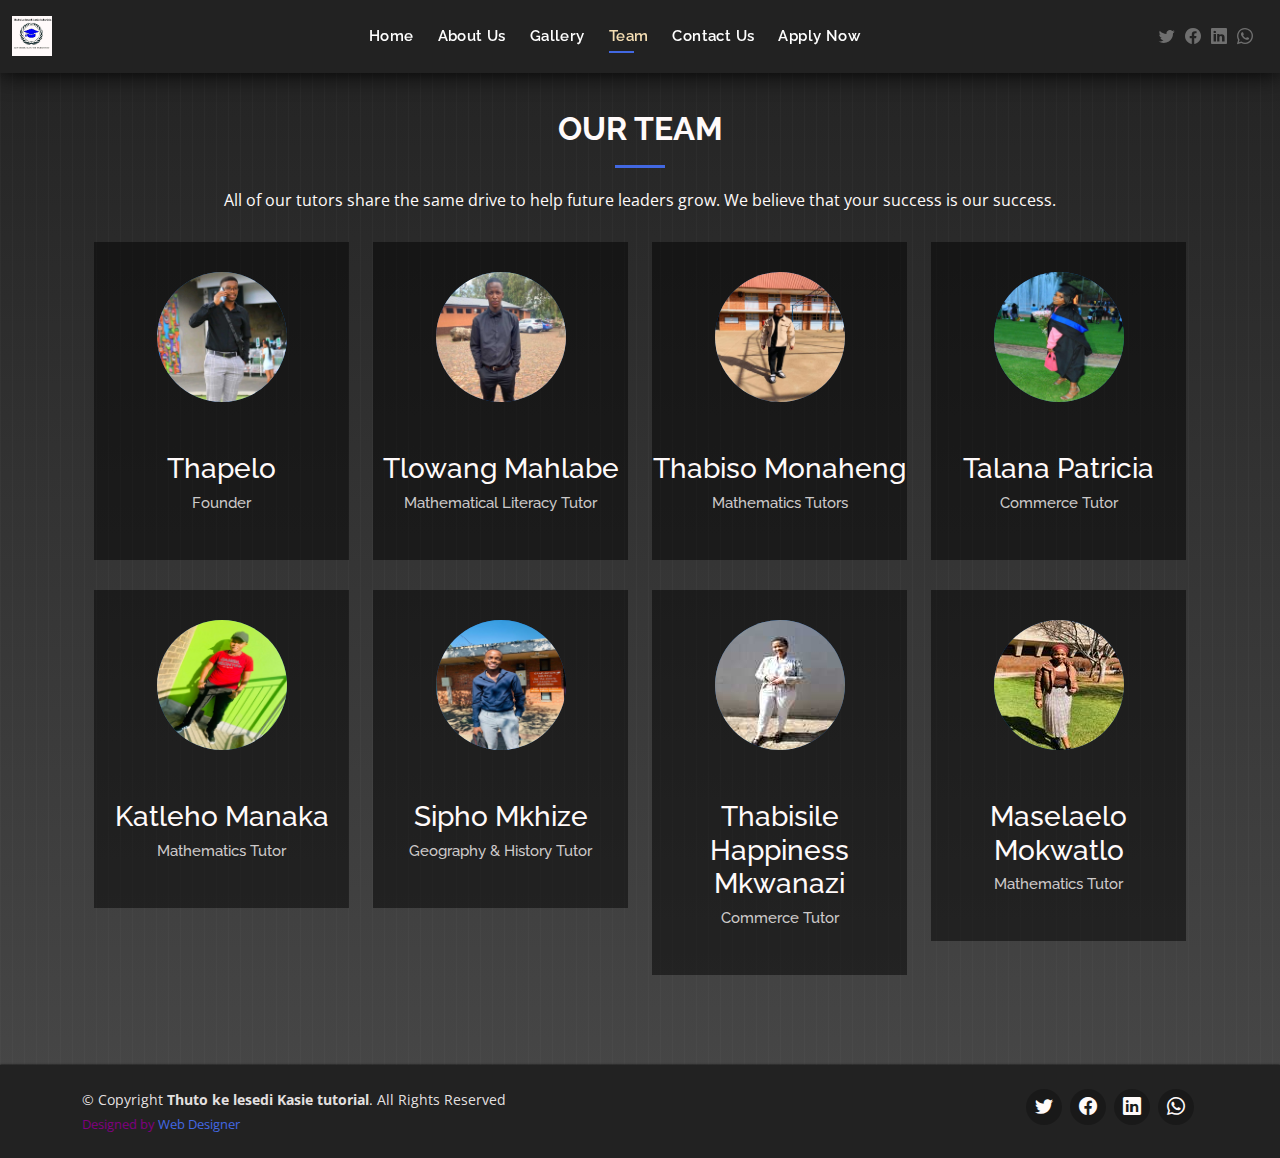
<file: team.html>
<!DOCTYPE html>
<html lang="en">

<head>
  <meta charset="utf-8">
  <meta content="width=device-width, initial-scale=1.0" name="viewport">

  <title>Thuto ke lesedi Kasie tutorials</title>
  <meta content="" name="description">
  <meta content="" name="keywords">

  <!-- Favicons -->
  <link href="assets/image/logo.png" rel="icon">
  <link href="assets/image/logo.png" rel="apple-touch-icon">

  <!-- Google Fonts -->
  <link href="https://fonts.googleapis.com/css?family=Open+Sans:300,300i,400,400i,600,600i,700,700i|Raleway:300,300i,400,400i,500,500i,600,600i,700,700i|Poppins:300,300i,400,400i,500,500i,600,600i,700,700i" rel="stylesheet">

  <!-- Vendor CSS Files -->
  <link href="assets/vendor/aos/aos.css" rel="stylesheet">
  <link href="assets/vendor/bootstrap/css/bootstrap.min.css" rel="stylesheet">
  <link href="assets/vendor/bootstrap-icons/bootstrap-icons.css" rel="stylesheet">
  <link href="assets/vendor/boxicons/css/boxicons.min.css" rel="stylesheet">
  <link href="assets/vendor/glightbox/css/glightbox.min.css" rel="stylesheet">
  <link href="assets/vendor/swiper/swiper-bundle.min.css" rel="stylesheet">

  <!-- Template Main CSS File -->
  <link href="assets/css/style.css" rel="stylesheet">

</head>

<body>

  <!-- ======= Header ======= -->
  <header id="header" class="fixed-top">
    <div class="container-fluid d-flex justify-content-between align-items-center">

      <h1 class="logo me-auto me-lg-0"><a href="index.html">
      <a href="index.html" class="logo"><img src="assets/image/output-onlinepngtools.png" alt="" class="img-fluid"></a></h1>

      <nav id="navbar" class="navbar order-last order-lg-0">
        <ul>
          <li><a href="index.html">Home</a></li>
          <li><a href="about.html">About Us</a></li>
          <li><a href="gallery.html">Gallery</a></li>
          <li><a class="active" href="team.html">Team</a></li>
          <li><a href="contact.html">Contact Us</a></li>
          <li><a href="404.html">Apply Now</a></li>
        </ul>
        <i class="bi bi-list mobile-nav-toggle"></i>
      </nav><!-- .navbar -->

      <div class="header-social-links">
        <a href="#" class="twitter"><i class="bi-twitter"></i></a>
          <a href="#" class="facebook"><i class="bi-facebook"></i></a>
          <a href="#" class="linkedin"><i class="bi-linkedin" ></i></a>
          <a href="#" class="whatsapp"><i class="bi-whatsapp"></i></a>
      </div>

    </div>

  </header><!-- End Header -->

  <main id="main">

    <!-- ======= Team Section ======= -->
    <section id="team" class="team">
      <div class="container" data-aos="fade-up">

        <div class="section-title">
          <h2>Our team</h2>
          <p>All of our tutors share the same drive to help future leaders grow. We believe that your success is our success.</p>
        </div>
        <div class="container">
          <div class="row">
            <div class="col-12 col-sm-6 col-md-4 col-lg-3">
              <div class="our-team">
                <div class="picture">
                  <img class="img-fluid" src="assets/image/team/WhatsApp Image 2023-07-23 at 11.41.51.jpg">
                </div>
                <div class="team-content">
                  <h3 class="name">Thapelo</h3>
                  <h4 class="title">Founder</h4>
                </div>
                <ul class="social">
                  <li><a href="#" class="bi-facebook" aria-hidden="true"></a></li>
                  <li><a href="#" class="bi-twitter" aria-hidden="true"></a></li>
                  <li><a href="mailto:tlesedikasietutorials@gmail.com" class="bi-envelope" aria-hidden="true"></a></li>
                  <li><a href="#" class="bi-linkedin" aria-hidden="true"></a></li>
                </ul>
              </div>
            </div>
                <div class="col-12 col-sm-6 col-md-4 col-lg-3">
              <div class="our-team">
                <div class="picture">
                  <img class="img-fluid" src="assets/image/team/WhatsApp Image 2023-07-23 at 17.26.51.jpg">
                </div>
                <div class="team-content">
                  <h3 class="name">Tlowang Mahlabe</h3>
                  <h4 class="title">Mathematical Literacy Tutor</h4>
                </div>
                <ul class="social">
                  <li><a href="#" class="bi-facebook" aria-hidden="true"></a></li>
                  <li><a href="#" class="bi-twitter" aria-hidden="true"></a></li>
                  <li><a href="mailto:tlesedikasietutorials@gmail.com" class="bi-envelope" aria-hidden="true"></a></li>
                  <li><a href="#" class="bi-linkedin" aria-hidden="true"></a></li>
                </ul>
              </div>
            </div>
                <div class="col-12 col-sm-6 col-md-4 col-lg-3">
              <div class="our-team">
                <div class="picture">
                  <img class="img-fluid" src="assets/image/team/WhatsApp Image 2023-07-23 at 18.04.42.jpg">
                </div>
                <div class="team-content">
                  <h3 class="name">Thabiso Monaheng</h3>
                  <h4 class="title">Mathematics Tutors</h4>
                </div>
                <ul class="social">
                  <li><a href="#" class="bi-facebook" aria-hidden="true"></a></li>
                  <li><a href="#" class="bi-twitter" aria-hidden="true"></a></li>
                  <li><a href="mailto:thabisosylviamonaheng@gmail.com" class="bi-envelope" aria-hidden="true"></a></li>
                  <li><a href="#" class="bi-linkedin" aria-hidden="true"></a></li>
                </ul>
              </div>
            </div>
                <div class="col-12 col-sm-6 col-md-4 col-lg-3">
              <div class="our-team">
                <div class="picture">
                  <img class="img-fluid" src="assets/image/team/WhatsApp Image 2023-07-25 at 20.15.33.jpg">
                </div>
                <div class="team-content">
                  <h3 class="name">Talana Patricia</h3>
                  <h4 class="title">Commerce Tutor</h4>
                </div>
                <ul class="social">
                  <li><a href="#" class="bi-facebook" aria-hidden="true"></a></li>
                  <li><a href="#" class="bi-twitter" aria-hidden="true"></a></li>
                  <li><a href="mailto:tlesedikasietutorials@gmail.com" class="bi-envelope" aria-hidden="true"></a></li>
                  <li><a href="#" class="bi-linkedin" aria-hidden="true"></a></li>
                </ul>
              </div>
            </div>
          </div>
        </div>
        <div class="container">
          <div class="row">
            <div class="col-12 col-sm-6 col-md-4 col-lg-3">
              <div class="our-team">
                <div class="picture">
                  <img class="img-fluid" src="assets/image/team/WhatsApp Image 2023-07-27 at 21.51.04.jpg">
                </div>
                <div class="team-content">
                  <h3 class="name">Katleho Manaka</h3>
                  <h4 class="title">mathematics tutor</h4>
                </div>
                <ul class="social">
                  <li><a href="#" class="bi-facebook" aria-hidden="true"></a></li>
                  <li><a href="#" class="bi-twitter" aria-hidden="true"></a></li>
                  <li><a href="mailto:tlesedikasietutorials@gmail.com" class="bi-envelope" aria-hidden="true"></a></li>
                  <li><a href="#" class="bi-linkedin" aria-hidden="true"></a></li>
                </ul>
              </div>
            </div>
            <div class="col-12 col-sm-6 col-md-4 col-lg-3">
              <div class="our-team">
                <div class="picture">
                  <img class="img-fluid" src="assets/image/team/WhatsApp Image 2023-07-27 at 22.03.12.jpg">
                </div>
                <div class="team-content">
                  <h3 class="name">Sipho Mkhize</h3>
                  <h4 class="title">Geography & History Tutor</h4>
                </div>
                <ul class="social">
                  <li><a href="#" class="bi-facebook" aria-hidden="true"></a></li>
                  <li><a href="#" class="bi-twitter" aria-hidden="true"></a></li>
                  <li><a href="mailto:tlesedikasietutorials@gmail.com" class="bi-envelope" aria-hidden="true"></a></li>
                  <li><a href="#" class="bi-linkedin" aria-hidden="true"></a></li>
                </ul>
              </div>
            </div>
                <div class="col-12 col-sm-6 col-md-4 col-lg-3">
              <div class="our-team">
                <div class="picture">
                  <img class="img-fluid" src="assets/image/team/WhatsApp Image 2023-07-28 at 14.30.51.jpg">
                </div>
                <div class="team-content">
                  <h3 class="name">Thabisile Happiness Mkwanazi</h3>
                  <h4 class="title">Commerce Tutor</h4>
                </div>
                <ul class="social">
                  <li><a href="#" class="bi-facebook" aria-hidden="true"></a></li>
                  <li><a href="#" class="bi-twitter" aria-hidden="true"></a></li>
                  <li><a href="mailto:tlesedikasietutorials@gmail.com" class="bi-envelope" aria-hidden="true"></a></li>
                  <li><a href="#" class="bi-linkedin" aria-hidden="true"></a></li>
                </ul>
              </div>
            </div>
                <div class="col-12 col-sm-6 col-md-4 col-lg-3">
              <div class="our-team">
                <div class="picture">
                  <img class="img-fluid" src="assets/image/team/WhatsApp Image 2023-07-31 at 19.12.17.jpg">
                </div>
                <div class="team-content">
                  <h3 class="name">Maselaelo Mokwatlo</h3>
                  <h4 class="title">Mathematics Tutor</h4>
                </div>
                <ul class="social">
                  <li><a href="#" class="bi-facebook" aria-hidden="true"></a></li>
                  <li><a href="#" class="bi-twitter" aria-hidden="true"></a></li>
                  <li><a href="mailto:tlesedikasietutorials@gmail.com" class="bi-envelope" aria-hidden="true"></a></li>
                  <li><a href="#" class="bi-linkedin" aria-hidden="true"></a></li>
                </ul>
              </div>
            </div>
          </div>
        </div>
      </div>
    </section><!-- End Resume Section -->

  </main><!-- End #main -->

  <!-- ======= Footer ======= -->
  <footer id="footer">
    <div class="container d-md-flex py-4">
      <div class="me-md-auto text-center text-md-start">
        <div class="copyright">
          &copy; Copyright <strong><span>Thuto ke lesedi Kasie tutorial</span></strong>. All Rights Reserved
        </div>
        <div class="credits">
          Designed by <a href="https://github.com/Simon339/">Web Designer</a>
        </div>
      </div>
        <div class="social-links text-center text-md-right pt-3 pt-md-0">
          <a href="#" class="twitter"><i class="bi-twitter"></i></a>
          <a href="#" class="facebook"><i class="bi-facebook"></i></a>
          <a href="#" class="linkedin"><i class="bi-linkedin" ></i></a>
          <a href="#" class="whatsapp"><i class="bi-whatsapp"></i></a>
        </div>
      </div>
      
      </div>
    </div>
  </footer><!-- End  Footer -->

  <div id="preloader"></div>
  <a href="#" class="back-to-top d-flex align-items-center justify-content-center"><i class="bi bi-arrow-up-short"></i></a>

  <!-- Vendor JS Files -->
  <script src="assets/vendor/purecounter/purecounter_vanilla.js"></script>
  <script src="assets/vendor/aos/aos.js"></script>
  <script src="assets/vendor/bootstrap/js/bootstrap.bundle.min.js"></script>
  <script src="assets/vendor/glightbox/js/glightbox.min.js"></script>
  <script src="assets/vendor/isotope-layout/isotope.pkgd.min.js"></script>
  <script src="assets/vendor/swiper/swiper-bundle.min.js"></script>
  <script src="assets/vendor/waypoints/noframework.waypoints.js"></script>
  <script src="assets/vendor/php-email-form/validate.js"></script>

  <!-- Template Main JS File -->
  <script src="assets/js/main.js"></script>

</body>

</html>
</file>
<file: assets/css/style.css>
body {
  font-family: "Open Sans", sans-serif;
  color: snow;
  background-image: 
    linear-gradient(to right, rgba(255,255,255,.025) 10%, transparent 0),
    linear-gradient(#222, #000000b6);
  background-size: .75em 100%, 100% 100%;
}

a {
  color: #4268e2;
  text-decoration: none;
}

a:hover {
  color: #4268e2;
  text-decoration: none;
}

h1,
h2,
h3,
h4,
h5,
h6 {
  font-family: "Raleway", sans-serif;
}

#main {
  margin-top: 50px;
}

@media (max-width: 992px) {
  #main {
    margin-top: 30px;
  }
}

/*--------------------------------------------------------------
# Preloader
--------------------------------------------------------------*/
#preloader {
  position: fixed;
  top: 0;
  left: 0;
  right: 0;
  bottom: 0;
  z-index: 9999;
  overflow: hidden;
  background:rgba(0, 0, 0, 0.753);
}

#preloader:before {
  content: "";
  position: fixed;
  top: calc(50% - 30px);
  left: calc(50% - 30px);
  border: 6px solid blue;
  border-top-color: #dcf5f2;
  border-radius: 50%;
  width: 60px;
  height: 60px;
  -webkit-animation: animate-preloader 1s linear infinite;
  animation: animate-preloader 1s linear infinite;
}

@-webkit-keyframes animate-preloader {
  0% {
    transform: rotate(0deg);
  }

  100% {
    transform: rotate(360deg);
  }
}

@keyframes animate-preloader {
  0% {
    transform: rotate(0deg);
  }

  100% {
    transform: rotate(360deg);
  }
}
/*--------------------------------------------------------------
# Back to top button
--------------------------------------------------------------*/
.back-to-top {
  position: fixed;
  visibility: hidden;
  opacity: 0;
  right: 15px;
  bottom: 15px;
  z-index: 996;
  background: skyblue;
  width: 40px;
  height: 40px;
  border-radius: 50px;
  transition: all 0.4s;
}

.back-to-top i {
  font-size: 24px;
  color: black;
  line-height: 0;
}

.back-to-top:hover {
  background: rgba(14, 88, 199, 0.822);
  color: #fff;
}

.back-to-top.active {
  visibility: visible;
  opacity: 1;
}

/*--------------------------------------------------------------
# Header
--------------------------------------------------------------*/
#header {
  transition: all 0.5s;
  background-color: #222222;
  box-shadow: 0px 0px 25px 0 black;
  z-index: 997;
  padding: 15px 0;
}

#header .logo {
  font-size: 32px;
  margin: 0;
  padding: 0;
  line-height: 1;
  font-weight: 600;
  letter-spacing: 1px;
  text-transform: uppercase;
}

#header .logo a {
  color: #fff;
}

#header .logo img {
  max-height: 40px;
  background-color: snow;
}
#header.header-scrolled,
#header.header-inner-pages {
  background: rgba(0, 0, 0, 0.9);
  padding: 12px 0;
}

@media (max-width: 992px) {
  #header .logo {
    font-size: 28px;
  }
}

/*--------------------------------------------------------------
# Header Social Links
--------------------------------------------------------------*/
.header-social-links {
  padding-right: 15px;
}

.header-social-links a {
  color: #6f6f6f;
  padding-left: 6px;
  display: inline-block;
  line-height: 0px;
  transition: 0.3s;
  font-size: 16px;
}

.header-social-links a:hover {
  color: #34b7a7;
}

/*--------------------------------------------------------------
# Navigation Menu
--------------------------------------------------------------*/
/**
* Desktop Navigation 
*/
.navbar {
  padding: 0;
}

.navbar ul {
  margin: 0;
  padding: 0;
  display: flex;
  list-style: none;
  align-items: center;
}

.navbar li {
  position: relative;
  padding: 10px 0 10px 28px;
}
.navbar>ul>li {
  white-space: nowrap;
  padding: 10px 0 10px 24px;
}

.navbar a,
.navbar a:focus {
  display: flex;
  align-items: center;
  justify-content: space-between;
  font-family: "Raleway", sans-serif;
  font-size: 15px;
  font-weight: 600;
  color: #fff;
  white-space: nowrap;
  transition: 0.5s;
  letter-spacing: 0.4px;
  position: relative;
}

.navbar a i,
.navbar a:focus i {
  font-size: 12px;
  line-height: 0;
  margin-left: 5px;
}

.navbar>ul>li>a:before {
  content: "";
  position: absolute;
  width: 0;
  height: 2px;
  bottom: -5px;
  left: 0;
  background-color: #4268e2;
  visibility: hidden;
  width: 0px;
  transition: all 0.3s ease-in-out 0s;
}

.navbar a:hover:before,
.navbar li:hover>a:before,
.navbar .active:before {
  visibility: visible;
  width: 25px;
}

.navbar a:hover,
.navbar .active,
.navbar .active:focus,
.navbar li:hover>a {
  color: wheat;
}

.navbar .dropdown ul {
  display: block;
  position: absolute;
  left: 14px;
  top: calc(100% + 30px);
  margin: 0;
  padding: 10px 0;
  z-index: 99;
  opacity: 0;
  visibility: hidden;
  background: #fff;
  box-shadow: 0px 0px 30px rgba(127, 137, 161, 0.25);
  transition: 0.3s;
  border-radius: 4px;
}

.navbar .dropdown ul li {
  min-width: 200px;
  padding: 0;
}

.navbar .dropdown ul a {
  padding: 10px 20px;
  font-size: 15px;
  text-transform: none;
  font-weight: 600;
}

.navbar .dropdown ul a i {
  font-size: 12px;
}

.navbar .dropdown ul a:hover,
.navbar .dropdown ul .active:hover,
.navbar .dropdown ul li:hover>a {
  color: rgb(30, 30, 228);
}

.navbar .dropdown:hover>ul {
  opacity: 1;
  top: 100%;
  visibility: visible;
}

.navbar .dropdown .dropdown ul {
  top: 0;
  left: calc(100% - 30px);
  visibility: hidden;
}

.navbar .dropdown .dropdown:hover>ul {
  opacity: 1;
  top: 0;
  left: 100%;
  visibility: visible;
}

@media (max-width: 1366px) {
  .navbar .dropdown .dropdown ul {
    left: -90%;
  }

  .navbar .dropdown .dropdown:hover>ul {
    left: -100%;
  }
}

/**
* Mobile Navigation 
*/
.mobile-nav-toggle {
  color: snow;
  font-size: 28px;
  cursor: pointer;
  display: none;
  line-height: 0;
  transition: 0.5s;
}

.mobile-nav-toggle.bi-x {
  color: #fff;
}

@media (max-width: 991px) {
  .mobile-nav-toggle {
    display: block;
  }

  .navbar ul {
    display: none;
  }
}

.navbar-mobile {
  position: fixed;
  overflow: hidden;
  top: 0;
  right: 0;
  left: 0;
  bottom: 0;
  background: rgba(61, 57, 57, 0.9);
  transition: 0.3s;
  z-index: 999;
}

.navbar-mobile .mobile-nav-toggle {
  position: absolute;
  top: 15px;
  right: 15px;
}

.navbar-mobile ul {
  display: block;
  position: absolute;
  top: 55px;
  right: 15px;
  bottom: 15px;
  left: 15px;
  padding: 10px 0;
  border-radius: 10px;
  background-color: #968e8e;

  overflow-y: auto;
  transition: 0.3s;
}

.navbar-mobile a,
.navbar-mobile a:focus {
  font-size: 15px;
  padding-right: 15px;
  color: #222222;
}

.navbar-mobile a:hover,
.navbar-mobile .active,
.navbar-mobile li:hover>a {
  color: #4268e2;
}

.navbar-mobile .getstarted,
.navbar-mobile .getstarted:focus {
  margin: 15px;
}

.navbar-mobile .dropdown ul {
  position: static;
  display: none;
  margin: 10px 20px;
  padding: 10px 0;
  z-index: 99;
  opacity: 1;
  visibility: visible;
  background: #fff;
  box-shadow: 0px 0px 30px rgba(127, 137, 161, 0.25);
}

.navbar-mobile .dropdown ul li {
  min-width: 200px;
}

.navbar-mobile .dropdown ul a {
  padding: 10px 20px;
}

.navbar-mobile .dropdown ul a i {
  font-size: 12px;
}

.navbar-mobile .dropdown ul a:hover,
.navbar-mobile .dropdown ul .active:hover,
.navbar-mobile .dropdown ul li:hover>a {
  color: skyblue;
}

.navbar-mobile .dropdown>.dropdown-active {
  display: block;
}

/*--------------------------------------------------------------
# Hero Section
--------------------------------------------------------------*/
#hero {
  width: 100%;
  height: 100vh;
  background: url("../image/Wallpaper.jpg") center;
  background-size: cover;
}
#hero:before {
  content: "";
  background: rgba(0, 0, 0, 0.6);
  position: absolute;
  bottom: 0;
  top: 0;
  left: 0;
  right: 0;
}

#hero .container {
  padding-top: 70px;
  position: relative;
}

@media (max-width: 992px) {
  #hero .container {
    padding-top: 58px;
  }
}

#hero h1 {
  margin: 0;
  font-size: 48px;
  font-weight: 700;
  line-height: 56px;
  color: whitesmoke;
}

#hero h2 {
  color: whitesmoke;
  margin: 10px 0 0 0;
  font-size: 22px;
}

#hero .btn-about {
  font-family: "Raleway", sans-serif;
  text-transform: uppercase;
  font-weight: 600;
  font-size: 12px;
  letter-spacing: 1px;
  display: inline-block;
  padding: 12px 40px;
  border-radius: 50px;
  transition: 0.5s;
  margin-top: 30px;
  color: black;
  background: rgb(93, 156, 180);
}

#hero .btn-about:hover {
  background: #4268e2;
}

@media (min-width: 1024px) {
  #hero {
    background-attachment: center;
  }
}

@media (max-width: 992px) {
  #hero:before {
    content: "";
    background: rgba(0, 0, 0, 0.6);
    position: absolute;
    bottom: 0;
    top: 0;
    left: 0;
    right: 0;
  }

  #hero h1 {
    font-size: 28px;
    line-height: 36px;
  }

  #hero h2 {
    font-size: 18px;
    line-height: 24px;
  }
}

/*--------------------------------------------------------------
# Sections General
--------------------------------------------------------------*/
section {
  padding: 60px 0;
}

.section-bg {
  background-color: #e7f8f6;
}

.section-title {
  text-align: center;
  padding-bottom: 30px;
}

.section-title h2 {
  font-size: 32px;
  font-weight: bold;
  text-transform: uppercase;
  margin-bottom: 20px;
  padding-bottom: 20px;
  position: relative;
}

.section-title h2::after {
  content: "";
  position: absolute;
  display: block;
  width: 50px;
  height: 3px;
  background: #4268e2;
  bottom: 0;
  left: calc(50% - 25px);
}

.section-title p {
  margin-bottom: 0;
}

/*--------------------------------------------------------------
# Cta
--------------------------------------------------------------*/
.cta {
  background: linear-gradient(rgba(0, 0, 0, 0.6), rgba(0, 0, 0, 0.6)), url("../img/bg-1.jpg") fixed center center;
  background-size: cover;
  padding: 80px 0;
}

.cta h3 {
  color: #fff;
  font-size: 28px;
  font-weight: 700;
}

.cta p {
  color: #fff;
}

.cta .cta-btn {
  font-family: "Raleway", sans-serif;
  text-transform: uppercase;
  font-weight: 500;
  font-size: 16px;
  letter-spacing: 1px;
  display: inline-block;
  padding: 8px 20px;
  border-radius: 2px;
  transition: 0.5s;
  margin: 10px;
  border: 2px solid #fff;
  color: #fff;
}

.cta .cta-btn:hover {
  background: #34b7a7;
  border: 2px solid #34b7a7;
}

@media (max-width: 1024px) {
  .cta {
    background-attachment: scroll;
  }
}

@media (min-width: 769px) {
  .cta .cta-btn-container {
    display: flex;
    align-items: center;
    justify-content: flex-end;
  }
}

/*--------------------------------------------------------------
# About
--------------------------------------------------------------*/
.about .content h3 {
  font-weight: 700;
  font-size: 26px;
  color: #555555;
}

.about .content ul {
  list-style: none;
  padding: 0;
}

.about .content ul li {
  padding-bottom: 10px;
}

.about .content ul i {
  font-size: 20px;
  padding-right: 2px;
  color: #4268e2;
}

.about .content p:last-child {
  margin-bottom: 0;
}

/* Skill bars */
.skills .progress {
  height: 60px;
  display: block;
  background: none;
  border-radius: 0;
}

.skills .progress .skill {
  padding: 10px 0;
  margin: 0 0 6px 0;
  text-transform: uppercase;
  display: block;
  font-weight: 600;
  font-family: "Poppins", sans-serif;
  color: #222222;
}

.skills .progress .skill .val {
  float: right;
  font-style: normal;
}

.skills .progress-bar-wrap {
  background: #f3f3f3;
}

.skills .progress-bar {
  width: 1px;
  height: 10px;
  transition: 0.9s;
  background-color: #4268e2;
}
/*--------------------------------------------------------------
# Facts
--------------------------------------------------------------*/
.facts .counters span {
  font-size: 48px;
  display: block;
  color: #4268e2;
}

.facts .counters p {
  padding: 0;
  margin: 0 0 20px 0;
  font-family: "Raleway", sans-serif;
  font-size: 14px;
}

/*--------------------------------------------------------------
# Testimonials
--------------------------------------------------------------*/
.testimonials {
  padding: 10px 0;
  background: url("../image/WhatsApp\ Image\ 2023-07-23\ at\ 11.41.52.jpg") no-repeat;
  background-position: center center;
  background-size: cover;
  position: relative;
}
.testimonials::before {
  content: "";
  position: absolute;
  left: 0;
  right: 0;
  top: 0;
  bottom: 0;
  background: rgba(0, 0, 0, 0.7);
}

.testimonials .section-header {
  margin-bottom: 40px;
}

.testimonials .testimonials-carousel,
.testimonials .testimonials-slider {
  overflow: hidden;
  color: #fff;
}

.testimonials .testimonial-item {
  text-align: center;
}

.testimonials .testimonial-item .testimonial-img {
  width: 120px;
  border-radius: 50%;
  border: 4px solid skyblue;
  margin: 0 auto;
}

.testimonials .testimonial-item h3 {
  font-size: 20px;
  font-weight: bold;
  margin: 10px 0 5px 0;
  color: skyblue;
}

.testimonials .testimonial-item h4 {
  font-size: 14px;
  color: #999;
  margin: 0 0 15px 0;
}

.testimonials .testimonial-item .quote-icon-left,
.testimonials .testimonial-item .quote-icon-right {
  color: skyblue;
  font-size: 26px;
}

.testimonials .testimonial-item .quote-icon-left {
  display: inline-block;
  left: -5px;
  position: relative;
}

.testimonials .testimonial-item .quote-icon-right {
  display: inline-block;
  right: -5px;
  position: relative;
  top: 10px;
}

.testimonials .testimonial-item p {
  font-style: italic;
  margin: 0 auto 15px auto;
}

@media (min-width: 992px) {
  .testimonials .testimonial-item p {
    width: 80%;
  }
}

.testimonials .swiper-pagination {
  margin-top: 20px;
  position: relative;
}

.testimonials .swiper-pagination .swiper-pagination-bullet {
  width: 12px;
  height: 12px;
  background-color: #fff;
  opacity: 1;
  border: 1px solid skyblue;
}

.testimonials .swiper-pagination .swiper-pagination-bullet-active {
  background-color: #34b7a7;
}


/*--------------------------------------------------------------
# Portfolio
--------------------------------------------------------------*/
.portfolio .section-titleG  h1 {
  display: table;
	margin: 5% auto 0;
	text-transform: uppercase;
	font-family: 'Anaheim', sans-serif;
	font-size: 4em;
	font-weight: 400;
	text-shadow: 0 1px white, 0 2px black;
}
.wrapper {
  position: relative;
  flex-grow: 1;
  margin: auto;
  max-width: 1200px;
  max-height: 1200px;
  
  display: grid;
  grid-template-columns: repeat(8, 1fr);
  grid-template-rows: repeat(4, 1fr);
  grid-gap: 2vmin;
  justify-items: center;
  align-items: center;
}

/*--------------------------------------------------------------
# Contact
--------------------------------------------------------------*/
.contact .info {
  width: 100%;
  background: #fff;
  border-radius: 30px;
}
.alert {
  width: 100%;
  background: rgba(52, 182, 20, 0.664);
  padding: 10px 20px;
  border-radius: 5px;
  text-align: center;
  font-size: 18px;
  display: none;
  font-weight: 900;
}
.contact .info i {
  font-size: 20px;
  color: skyblue;
  float: left;
  width: 44px;
  height: 44px;
  background: #effbf9;
  display: flex;
  justify-content: center;
  align-items: center;
  border-radius: 50px;
  transition: all 0.3s ease-in-out;
}

.contact .info h4 {
  padding: 0 0 0 60px;
  font-size: 22px;
  font-weight: 600;
  margin-bottom: 5px;
  color: #222222;
}

.contact .info p {
  padding: 0 0 0 60px;
  margin-bottom: 0;
  font-size: 14px;
  color: #555555;
}

.contact .info .email,
.contact .info .phone {
  margin-top: 40px;
  border-radius: 40px;
}

.contact .info .email:hover i,
  .contact .info .address:hover i,
  .contact .info .phone:hover i {
	background: skyblue;
	color: #fff;
  }
  
  .contact  {
	box-sizing:border-box;
	width: 100%;
	background-color: #effbf9;
  }
  
  
  .contact  .form-group {
	padding-bottom: 8px;
  }
  
  
  .contact  .loading {
	display: none;
	background: black;
	text-align: center;
	padding: 15px;
  }
  
  .contact  .loading:before {
	content: "";
	display: inline-block;
	border-radius: 50%;
	width: 24px;
	height: 24px;
	margin: 0 10px -6px 0;
	border: 3px solid goldenrod;
	border-top-color: #eee;
	-webkit-animation: animate-loading 1s linear infinite;
	animation: animate-loading 1s linear infinite;
  }
  
  .contact  input,
  .contact  textarea {
	border-radius: 4px;
	box-shadow: none;
	font-size: 14px;
  }
  
  .contact .php-email-form input:focus,
  .contact .php-email-form textarea:focus {
	border-color: rgba(0, 0, 255, 0.678);
  }
  
  .contact  input {
	height: 44px;
  }
  
  .contact  textarea {
	padding: 10px 12px;
  }
  
  .contact  button[type=submit] {
	background: skyblue;
	border: 0;
	padding: 10px 30px 12px 30px;
	color: #fff;
	transition: 0.4s;
	border-radius: 50px;
  }
  
  .contact  button[type=submit]:hover {
	background: skyblue;
  }
  .contact-form{
	background: #f7f7f7;
	padding: 20px;
	border: 1px solid orange;
	margin: 50px 0px;
  }
  
  .contact-form form{
	border: 1px solid #e8e8e8;
	padding: 10px;
	background: #f3f3f3;
  }
  @-webkit-keyframes animate-loading {
	0% {
	  transform: rotate(0deg);
	}
  
	100% {
	  transform: rotate(360deg);
	}
  }
  
  @keyframes animate-loading {
	0% {
	  transform: rotate(0deg);
	}
  
	100% {
	  transform: rotate(360deg);
	}
  }
  /*--------------------------------------------------------------
# Team
--------------------------------------------------------------*/
.our-team {
  padding: 30px 0 40px;
  margin-bottom: 30px;
  background-color: rgba(0, 0, 0, 0.473);
  text-align: center;
  overflow: hidden;
  position: relative;
}

.our-team .picture {
  display: inline-block;
  height: 130px;
  width: 130px;
  margin-bottom: 50px;
  z-index: 1;
  position: relative;
}

.our-team .picture::before {
  content: "";
  width: 100%;
  height: 0;
  border-radius: 50%;
  background-color: #1369ce;
  position: absolute;
  bottom: 135%;
  right: 0;
  left: 0;
  opacity: 0.9;
  transform: scale(3);
  transition: all 0.3s linear 0s;
}

.our-team:hover .picture::before {
  height: 100%;
}

.our-team .picture::after {
  content: "";
  width: 100%;
  height: 100%;
  border-radius: 50%;
  background-color: #136acec9;
  position: absolute;
  top: 0;
  left: 0;
  z-index: -1;
}

.our-team .picture img {
  width: 100%;
  height: auto;
  border-radius: 50%;
  transform: scale(1);
  transition: all 0.9s ease 0s;
}

.our-team:hover .picture img {
  box-shadow: 0 0 0 14px rgba(0, 0, 0, 0.589);
  transform: scale(0.7);
}

.our-team .title {
  display: block;
  font-size: 15px;
  color: rgba(255, 250, 250, 0.795);
  text-transform: capitalize;
}

.our-team .social {
  width: 100%;
  padding: 0;
  margin: 0;
  background-color: #1369ce;
  position: absolute;
  bottom: -100px;
  left: 0;
  transition: all 0.5s ease 0s;
}

.our-team:hover .social {
  bottom: 0;
}

.our-team .social li {
  display: inline-block;
}

.our-team .social li a {
  display: block;
  padding: 10px;
  font-size: 17px;
  color: white;
  transition: all 0.3s ease 0s;
  text-decoration: none;
}

.our-team .social li a:hover {
  color: #1369ce;
  background-color: #f7f5ec;
}


/*--------------------------------------------------------------
# Footer
--------------------------------------------------------------*/
#footer {
  color: rgba(255, 250, 250, 0.897);
  font-size: 14px;
  background-color: #222222;
  box-shadow: 0px 0px 2px 0 black;
}

#footer .footer-top {
  padding: 60px 0 30px 0;
  background: #fff;
}

#footer .footer-top .footer-contact {
  margin-bottom: 30px;
}

#footer .footer-top .footer-contact h4 {
  font-size: 22px;
  margin: 0 0 30px 0;
  padding: 2px 0 2px 0;
  line-height: 1;
  font-weight: 700;
  color:snow
}

#footer .footer-top .footer-contact p {
  font-size: 14px;
  line-height: 24px;
  margin-bottom: 0;
  font-family: "Nunito", sans-serif;
  color: #777777;
}

#footer .footer-top h4 {
  font-size: 16px;
  font-weight: bold;
  color: #444444;
  position: relative;
  padding-bottom: 12px;
}

#footer .footer-top .footer-links {
  margin-bottom: 30px;
}

#footer .footer-top .footer-links ul {
  list-style: none;
  padding: 0;
  margin: 0;
}

#footer .footer-top .footer-links ul i {
  padding-right: 2px;
  color: #ea6981;
  font-size: 18px;
  line-height: 1;
}

#footer .footer-top .footer-links ul li {
  padding: 10px 0;
  display: flex;
  align-items: center;
}

#footer .footer-top .footer-links ul li:first-child {
  padding-top: 0;
}

#footer .footer-top .footer-links ul a {
  color: snow;
  transition: 0.3s;
  display: inline-block;
  line-height: 1;
}

#footer .footer-top .footer-links ul a:hover {
  text-decoration: none;
  color: skyblue;
}

#footer .credits {
  padding-top: 5px;
  font-size: 13px;
  color: purple;
}

#footer .social-links a {
  font-size: 18px;
  display: inline-block;
  background: rgba(0, 0, 0, 0.26);
  color: snow;
  line-height: 1;
  padding: 8px 0;
  margin-right: 4px;
  border-radius: 50%;
  text-align: center;
  width: 36px;
  height: 36px;
  transition: 0.3s;
}

#footer .social-links a:hover {
  background: skyblue;
  color: #fff;
  text-decoration: none;
}
/*404*/
.page_404{ padding:40px 0; background:#fff; font-family: 'Arvo', serif;
}

.page_404  img{ width:100%;}

.four_zero_four_bg{
 
 background-image: url(https://cdn.dribbble.com/users/285475/screenshots/2083086/dribbble_1.gif);
    height: 400px;
    background-position: center;
 }
 
 
 .four_zero_four_bg h1{
 font-size:80px;
 }
 
  .four_zero_four_bg h3{
			 font-size:80px;
			 }
			 
			 .link_404{			 
	color: #fff!important;
    padding: 10px 20px;
    background: #39ac31;
    margin: 20px 0;
    display: inline-block;}
	.contant_box_404{ margin-top:-50px;}
</file>
<file: assets/css/apply.css>
ody
{
	background-color:#5fcf80;
}
#body_header
{

	width:auto;
	margin:0px auto;
	text-align:center;
	font-size:25px;
}
#main {
    margin-top: 50px;
    background-color: #111;
  }
  
  @media (max-width: 992px) {
    #main {
      margin-top: 30px;
    }
  }
  /*--------------------------------------------------------------
# Preloader
--------------------------------------------------------------*/
#preloader {
    position: fixed;
    top: 0;
    left: 0;
    right: 0;
    bottom: 0;
    z-index: 9999;
    overflow: hidden;
    background:black;
  }
  
  #preloader:before {
    content: "";
    position: fixed;
    top: calc(50% - 30px);
    left: calc(50% - 30px);
    border: 6px solid goldenrod;
    border-top-color: #dcf5f2;
    border-radius: 50%;
    width: 60px;
    height: 60px;
    -webkit-animation: animate-preloader 1s linear infinite;
    animation: animate-preloader 1s linear infinite;
  }
  
  @-webkit-keyframes animate-preloader {
    0% {
      transform: rotate(0deg);
    }
  
    100% {
      transform: rotate(360deg);
    }
  }
  
  @keyframes animate-preloader {
    0% {
      transform: rotate(0deg);
    }
  
    100% {
      transform: rotate(360deg);
    }
  }
/*--------------------------------------------------------------
# Preloader
--------------------------------------------------------------*/
#preloader {
    position: fixed;
    top: 0;
    left: 0;
    right: 0;
    bottom: 0;
    z-index: 9999;
    overflow: hidden;
    background:black;
  }
  
  #preloader:before {
    content: "";
    position: fixed;
    top: calc(50% - 30px);
    left: calc(50% - 30px);
    border: 6px solid goldenrod;
    border-top-color: #dcf5f2;
    border-radius: 50%;
    width: 60px;
    height: 60px;
    -webkit-animation: animate-preloader 1s linear infinite;
    animation: animate-preloader 1s linear infinite;
  }
  
  @-webkit-keyframes animate-preloader {
    0% {
      transform: rotate(0deg);
    }
  
    100% {
      transform: rotate(360deg);
    }
  }
  
  @keyframes animate-preloader {
    0% {
      transform: rotate(0deg);
    }
  
    100% {
      transform: rotate(360deg);
    }
  }    
  /*--------------------------------------------------------------
# Back to top button
--------------------------------------------------------------*/
.back-to-top {
    position: fixed;
    visibility: hidden;
    opacity: 0;
    right: 15px;
    bottom: 15px;
    z-index: 996;
    background: goldenrod;
    width: 40px;
    height: 40px;
    border-radius: 50px;
    transition: all 0.4s;
  }
  
  .back-to-top i {
    font-size: 24px;
    color: black;
    line-height: 0;
  }
  
  .back-to-top:hover {
    background: goldenrod;
    color: #fff;
  }
  
  .back-to-top.active {
    visibility: visible;
    opacity: 1;
  }
  
f.form-box {
	padding-top: 40px;
	padding-bottom: 40px;
	
	background: rgb(234,88,4); /* Old browsers */
	background: -moz-linear-gradient(top,  rgba(234,88,4,1) 0%, rgba(234,40,3,1) 51%, rgba(234,88,4,1) 100%); /* FF3.6-15 */
	background: -webkit-linear-gradient(top,  rgba(234,88,4,1) 0%,rgba(234,40,3,1) 51%,rgba(234,88,4,1) 100%); /* Chrome10-25,Safari5.1-6 */
	background: linear-gradient(to bottom,  rgba(234,88,4,1) 0%,rgba(234,40,3,1) 51%,rgba(234,88,4,1) 100%); /* W3C, IE10+, FF16+, Chrome26+, Opera12+, Safari7+ */
	filter: progid:DXImageTransform.Microsoft.gradient( startColorstr='#ea5804', endColorstr='#ea5804',GradientType=0 ); /* IE6-9 */
}

.form-wizard {
	padding: 25px; 
	background: #fff;
	-moz-border-radius: 4px; 
	-webkit-border-radius: 4px; 
	border-radius: 4px; 
	box-shadow: 0px 0px 6px 3px #777;
	font-family: 'Roboto', sans-serif;
    font-size: 16px;
    font-weight: 300;
    color: #888;
    line-height: 30px;
    text-align: center;
}
	
.form-wizard strong { font-weight: 500; }

.form-wizard a, .form-wizard a:hover, .form-wizard a:focus {
	color: #ea2803;
	text-decoration: none;
    -o-transition: all .3s; -moz-transition: all .3s; -webkit-transition: all .3s; -ms-transition: all .3s; transition: all .3s;
}

.form-wizard h1, .form-wizard h2 {
	margin-top: 10px;
	font-size: 38px;
    font-weight: 100;
    color: #555;
    line-height: 50px;
}

.form-wizard h3 {
	font-size: 25px;
    font-weight: 300;
    color: #ea2803;
    line-height: 30px;
	margin-top: 0; 
	margin-bottom: 5px; 
	text-transform: uppercase; 
}

.form-wizard h4 {
	float:left;
	font-size: 20px;
    font-weight: 300;
    color: #ea2803;
    line-height: 26px;
	width:100%;
}
.form-wizard h4  span{
	float:right;
	font-size: 18px;
    font-weight: 300;
    color: #555;
    line-height: 26px;
}

.form-wizard table tr th{font-weight:normal;}

.form-wizard img { max-width: 100%; }

.form-wizard ::-moz-selection { background: #ea2803; color: #fff; text-shadow: none; }
.form-wizard ::selection { background: #ea2803; color: #fff; text-shadow: none; }


.form-control {
	height: 44px;
	width:100%;
    margin: 0;
    padding: 0 20px;
    vertical-align: middle;
    background: #fff;
    border: 1px solid #ddd;
    font-family: 'Roboto', sans-serif;
    font-size: 16px;
    font-weight: 300;
    line-height: 44px;
    color: #888;
    -moz-border-radius: 4px; -webkit-border-radius: 4px; border-radius: 4px;
    -moz-box-shadow: none; -webkit-box-shadow: none; box-shadow: none;
    -o-transition: all .3s; -moz-transition: all .3s; -webkit-transition: all .3s; -ms-transition: all .3s; transition: all .3s;
}
.checkbox input[type="checkbox"], .checkbox-inline input[type="checkbox"], .radio input[type="radio"], .radio-inline input[type="radio"] {
	position: absolute;
	margin-top: 9px;
	margin-left: -20px;
}

.form-control option:hover, .form-control option:checked  {
    box-shadow: 0 0 10px 100px #ea2803 inset;
}

.form-control:focus {
	outline: 0;
	background: #fff;
    border: 1px solid #ccc;
    -moz-box-shadow: none; -webkit-box-shadow: none; box-shadow: none;
}

.form-control:-moz-placeholder { color: #888; }
.form-control:-ms-input-placeholder { color: #888; }
.form-control::-webkit-input-placeholder { color: #888; }

.form-wizard label { font-weight: 300; }
.form-wizard label span { color:#ea2803; }


.form-wizard .btn {
	min-width: 105px;
	height: 40px;
    margin: 0;
    padding: 0 20px;
    vertical-align: middle;
    border: 0;
    font-family: 'Roboto', sans-serif;
    font-size: 16px;
    font-weight: 300;
    line-height: 40px;
    color: #fff;
    -moz-border-radius: 4px; -webkit-border-radius: 4px; border-radius: 4px;
    text-shadow: none;
    -moz-box-shadow: none; -webkit-box-shadow: none; box-shadow: none;
    -o-transition: all .3s; -moz-transition: all .3s; -webkit-transition: all .3s; -ms-transition: all .3s; transition: all .3s;
}

.form-wizard .btn:hover {
	background:#f34727; 
	color: #fff; 
	}
.form-wizard .btn:active { 
	outline: 0; 
	background:#f34727; 
	color: #fff; 
	-moz-box-shadow: none; 
	-webkit-box-shadow: none; 
	box-shadow: none; 
	}
.form-wizard .btn:focus,
.form-wizard .btn:active:focus,
.form-wizard .btn.active:focus { 
	outline: 0; 
	background:#f34727; 
	color: #fff; 
}

.form-wizard .btn.btn-next,
.form-wizard .btn.btn-next:focus,
.form-wizard .btn.btn-next:active:focus, 
.form-wizard .btn.btn-next.active:focus { 
background: #ea2803; 
}

.form-wizard .btn.btn-submit,
.form-wizard .btn.btn-submit:focus,
.form-wizard .btn.btn-submit:active:focus, 
.form-wizard .btn.btn-submit.active:focus { 
background: #ea2803; 
}

.form-wizard .btn.btn-previous,
.form-wizard .btn.btn-previous:focus,
.form-wizard .btn.btn-previous:active:focus, 
.form-wizard .btn.btn-previous.active:focus { 
background: #bbb;
}

.form-wizard .success h3{
	color: #4F8A10;
	text-align: center;
	margin: 20px auto !important;
}
.form-wizard .success .success-icon {
	color: #4F8A10;
	font-size: 100px;
	border: 5px solid #4F8A10;
	border-radius: 100px;
	text-align: center !important;
	width: 110px;
	margin: 25px auto;
}
.form-wizard .progress-bar {
	background-color: #ea2803;
}

.form-wizard-steps{ 
	margin:auto; 
	overflow: hidden; 
	position: relative; 
	margin-top: 20px;
}
.form-wizard-step{
	padding-top:10px !important;
	border:2px solid #fff;
	background:#ccc;
	-ms-transform: skewX(-30deg); /* IE 9 */
    -webkit-transform: skewX(-30deg); /* Safari */
    transform: skewX(-30deg); /* Standard syntax */
}
.form-wizard-step.active{
	background:#ea2803;
}
.form-wizard-step.activated{
	background:#ea2803;
}
.form-wizard-progress { 
	position: absolute; 
	top: 36px;
	left: 0; 
	width: 100%; 
	height: 0px; 
	background: #ea2803;
}
.form-wizard-progress-line { 
	position: absolute; 
	top: 0; 
	left: 0; 
	height: 0px; 
	background: #ea2803; 
}

.form-wizard-tolal-steps-3 .form-wizard-step { 
	position: relative;
	float: left; 
	width: 33.33%; 
	padding: 0 5px; 
}
.form-wizard-tolal-steps-4 .form-wizard-step { 
	position: relative; 
	float: left; 
	width: 25%; 
	padding: 0 5px; 
}
.form-wizard-tolal-steps-5 .form-wizard-step { 
	position: relative;
	float: left;
	width: 20%;
	padding: 0 5px;
}

.form-wizard-step-icon {
	display: inline-block;
	width: 40px; 
	height: 40px; 
	margin-top: 4px; 
	background: #ddd;
	font-size: 16px; 
	color: #777; 
	line-height: 40px;
	-moz-border-radius: 50%; 
	-webkit-border-radius: 50%; 
	border-radius: 50%;
	-ms-transform: skewX(30deg); /* IE 9 */
    -webkit-transform: skewX(30deg); /* Safari */
    transform: skewX(30deg); /* Standard syntax */
}
.form-wizard-step.activated .form-wizard-step-icon {
	background: #ea2803; 
	border: 1px solid #fff; 
	color: #fff; 
	line-height: 38px;
}
.form-wizard-step.active .form-wizard-step-icon {
	background: #fff; 
	border: 1px solid #fff; 
	color: #ea2803; 
	line-height: 38px;
}

.form-wizard-step p { 
	color: #fff;
	-ms-transform: skewX(30deg); /* IE 9 */
    -webkit-transform: skewX(30deg); /* Safari */
    transform: skewX(30deg); /* Standard syntax */
}
.form-wizard-step.activated p { color: #fff; }
.form-wizard-step.active p { color: #fff; }

.form-wizard fieldset { 
	display: none; 
	text-align: left; 
	border:0px !important
}

.form-wizard-buttons { text-align: right; }

.form-wizard .input-error { border-color: #ea2803;}

/** image uploader **/
.image-upload a[data-action] {
  cursor: pointer;
  color: #555;
  font-size: 18px;
  line-height: 24px;
  transition: color 0.2s;
}
.image-upload a[data-action] i {
  width: 1.25em;
  text-align: center;
}
.image-upload a[data-action]:hover {
  color: #ea2803;
}
.image-upload a[data-action].disabled {
  opacity: 0.35;
  cursor: default;
}
.image-upload a[data-action].disabled:hover {
  color: #555;
}
.settings_wrap{
	margin-top:20px;
}
.image_picker .settings_wrap {
  overflow: hidden;
  position: relative;
}
.image_picker .settings_wrap .drop_target,
.image_picker .settings_wrap .settings_actions {
  float: left;
}
.image_picker .settings_wrap .drop_target {
  margin-right: 18px;
}
.image_picker .settings_wrap .settings_actions {
	float: left;
	margin-top: 100px;
	margin-left: 20px;
}
.settings_actions.vertical a {
  display: block;
}
.drop_target {
	position: relative;
	cursor: pointer;
	transition: all 0.2s;
    width: 250px;
    height: 250px;
    background: #f2f2f2;
    border-radius: 100%;
    margin: 0 auto 25px auto;
    overflow: hidden;
    border: 8px solid #E0E0E0;
}
.drop_target input[type="file"] {
  visibility: hidden;
}
.drop_target::before {
	content: 'Drop Hear';
	font-family: FontAwesome;
	position: absolute;
	display: block;
	width: 100%;
	line-height: 220px;
	text-align: center;
	font-size: 40px;
	color: rgba(0, 0, 0, 0.3);
	transition: color 0.2s;
}
.drop_target:hover,
.drop_target.dropping {
  background: #f80;
  border-top-color: #cc6d00;
}
.drop_target:hover:before,
.drop_target.dropping:before {
  color: rgba(0, 0, 0, 0.6);
}
.drop_target .image_preview {
  width: 100%;
  height: 100%;
  background: no-repeat center;
  background-size: contain;
  position: relative;
  z-index: 2;
}


/*--------------------------------------------------------------
# Footer
--------------------------------------------------------------*/
#footer {
    background: rgb(39, 38, 38);
    padding: 30px 0;
    color: goldenrod;
    font-size: 14px;
    text-align: center;
  }
  
  #footer .credits {
    padding-top: 5px;
    font-size: 13px;
  }
  
  #footer .credits a {
    color: goldenrod;
  }
</file>
